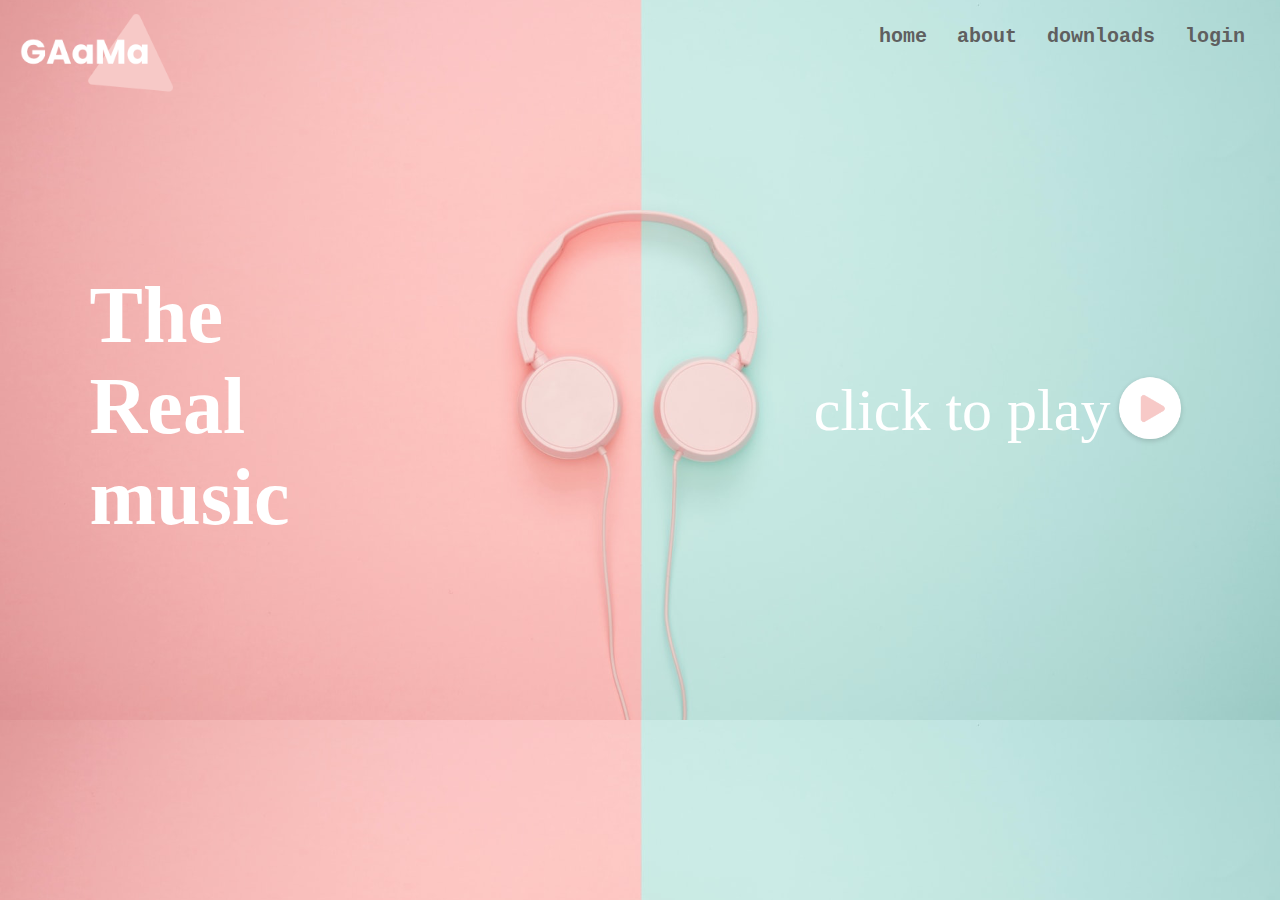
<file: websites3/index.html>
<!DOCTYPE html>
<html lang="en">
<head>
    <meta charset="UTF-8">
    <meta http-equiv="X-UA-Compatible" content="IE=edge">
    <meta name="viewport" content="width=device-width, initial-scale=1.0">
    <title>music website</title>
    <link rel="stylesheet" href="style.css">
</head>
<body>
     <div class="navbar">
        <div class="logo">
            <img src="images/logo.png" >  
        </div>
        <div class="nav">
            <ul>
                <li><a href="">home </a> </li>
                <li><a href="">about </a> </li>
                <li><a href="">downloads</a> </li>
                <li><a href="">login </a> </li>
             </ul>
        </div>       
     </div>  
     <div class="content">
         <div class="left-col">
           <div>
               The <br> Real <br> music
           </div>     
         </div>
         <div class="right-col">
               <p> click to play </p>
               
               <img src="images/play.png" alt="" id="icon">
         </div>
     </div>   
     <audio src="" id="song">
          <source src="sample3.mp3" type="mp3" >
     </audio> 



     <!-- sdript -->
<script>
    var mysong =document.getElementById("song");
    var icon =document.getElementById("icon");
    
      icon.onclick= function(){
           mysong.play();
           icon.
      }
</script>
    </body>
</html>
</file>
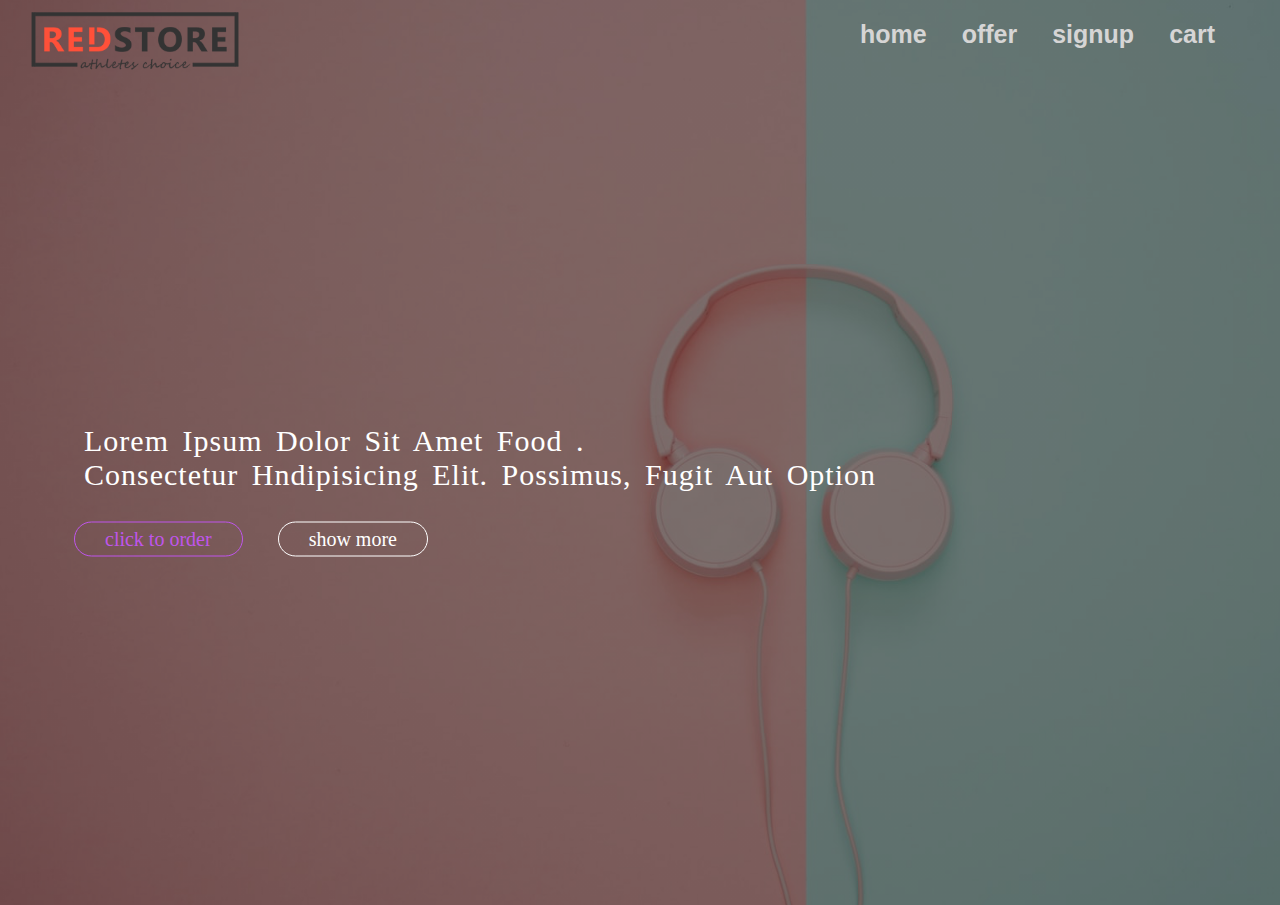
<file: websites4/index.html>
<!DOCTYPE html>
<html lang="en">
  <head>
    <meta charset="UTF-8" />
    <meta http-equiv="X-UA-Compatible" content="IE=edge" />
    <meta name="viewport" content="width=device-width, initial-scale=1.0" />
    <title>Thapa-foods</title>
    <link rel="stylesheet" href="index.css" />
  </head>
  <body>
    <header>
      <div class="navbar">
        <div class="logo">
          <img src="logo.png" alt="" />
        </div>
        <nav>
          <ul id="menuitems">
            <li><a href="http://">home</a></li>
            <li><a href="http://">offer</a></li>
            <li><a href="http://">signup</a></li>
            <li><a href="http://">cart</a></li>
          </ul>
          <img
            src="menu.png"
            onclick="menutoggle()"
            class="cart menu right"
            width="30px"
            height="30px"
          />
        </nav>
      </div>
    </header>
    <div class="container">
      <h1>
        Lorem ipsum dolor sit amet <span>Food </span> . <br />
        consectetur hndipisicing elit. Possimus, fugit aut option
      </h1>
      <a href="" class="btn btn-full">click to order</a>

      <a href="" class="btn btn-half">show more</a>
    </div>

    <script>
            menuitems.style.maxHeight="0px";
       function menutoggle(){
        if(menuitems.style.maxHeight=="0px"){
          menuitems.style.maxHeight="250px";
          alert("hgccfg")
        }
        else{
          menuitems.style.maxHeight="0px";
          alert("hhh")
        }
       }
    </script>
  </body>
</html>
</file>
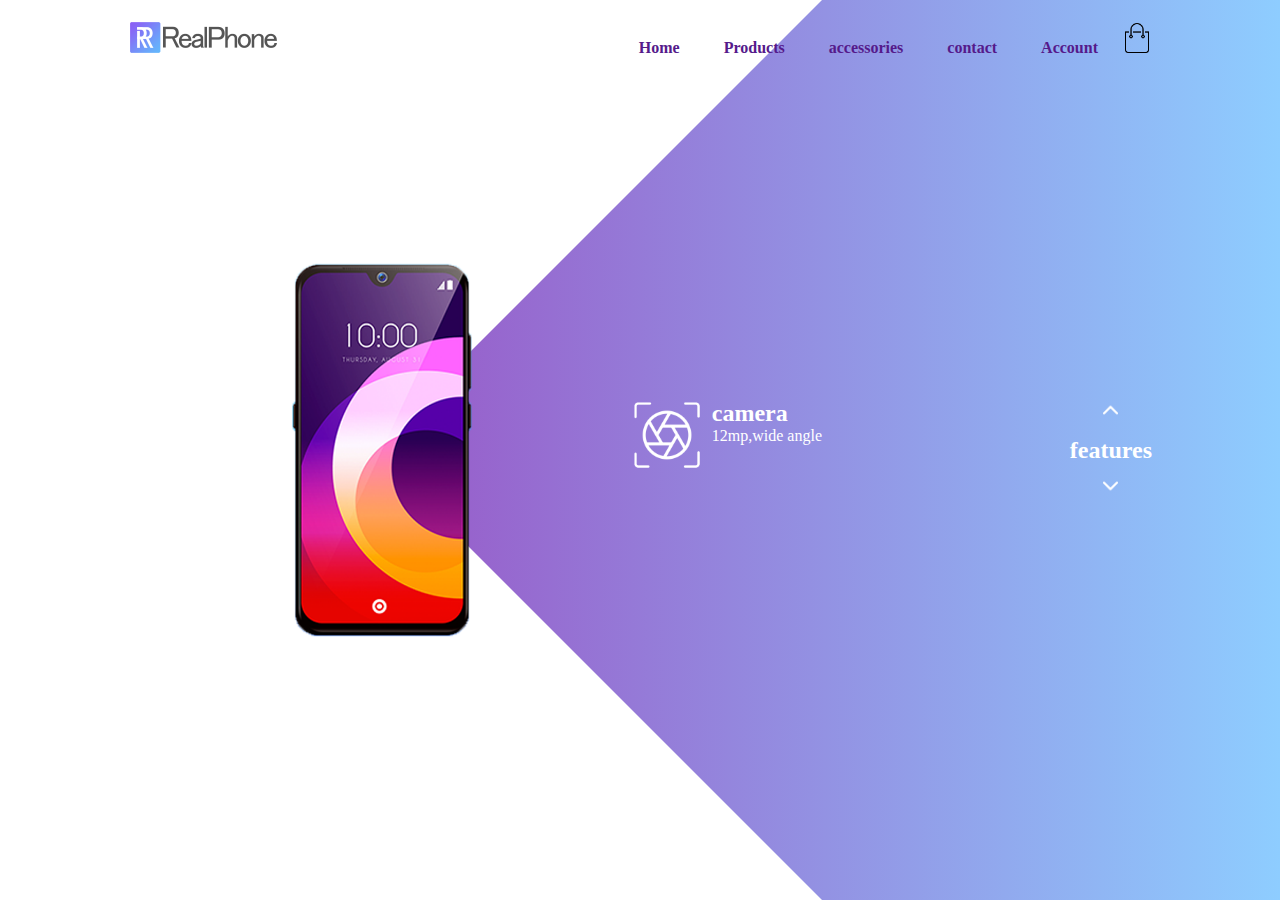
<file: websites5/index.html>
<!DOCTYPE html>
<html lang="en">
  <head>
    <meta charset="UTF-8" />
    <meta http-equiv="X-UA-Compatible" content="IE=edge" />
    <meta name="viewport" content="width=device-width, initial-scale=1.0" />
    <title>Document</title>
    <link rel="stylesheet" href="index.css" />
  </head>
  <body>
    <div class="main">
      <nav>
        <div class="logo">
          <img src="images/logo.png" alt="none" />
        </div>
        <div class="nav-links">
          <ul id="menuitems">
            <li><a href=""> Home</a></li>
            <li><a href=""> Products</a></li>
            <li><a href=""> accessories</a></li>
            <li><a href=""> contact</a></li>
            <li><a href=""> Account</a></li>

            <img src="images/cart.png" alt="" width="20%" />
          </ul>
        </div>
      </nav>
      <div class="info">
          <div class="overlay"></div>
        <img src="images/mobile.png" alt="" class="mobile" />
        <div id="circle">
          <div class="features one">
            <img src="images/camera.png" alt="" />
            <div>
              <h2>camera</h2>
              <p>12mp,wide angle</p>
            </div>
          </div>
          <div class="features two">
            <img src="images/processor.png" alt="" />
            <div>
              <h2>processor</h2>
              <p>720 snapdragon</p>
            </div>
          </div>
          <div class="features three">
            <img src="images/display.png" alt="" />
            <div>
              <h2>display</h2>
              <p>amoled 16</p>
            </div>
          </div>
          <div class="features four">
            <img src="images/battery.png" alt="" />
            <div>
              <h2>battery</h2>
              <p>5000mah</p>
            </div>
          </div>
        </div>
      </div>
      <div class="controls">
        <img src="images/arrow.png" alt="" id="upbtn" />
        <h2>features</h2>
        <img src="images/arrow.png" alt="" id="downbtn" />
      </div>
    </div>

    <script>
      var circle = document.getElementById("circle");
    
      var rotatevalue = circle.style.transform;
      var rotatesum;
      upbtn.onclick = function() 
      {
        rotatesum = rotatevalue + "rotate(-90deg)";
        // console.log("hgjjfg")
        circle.style.transform=rotatesum;
        rotatevalue=rotatesum;
      }
      downbtn.onclick = function() 
      {
        rotatesum = rotatevalue + "rotate(90deg)";
        // console.log("hgjjfg")
        circle.style.transform=rotatesum;
        rotatevalue=rotatesum;
      }
    </script>
  </body>
</html>
</file>
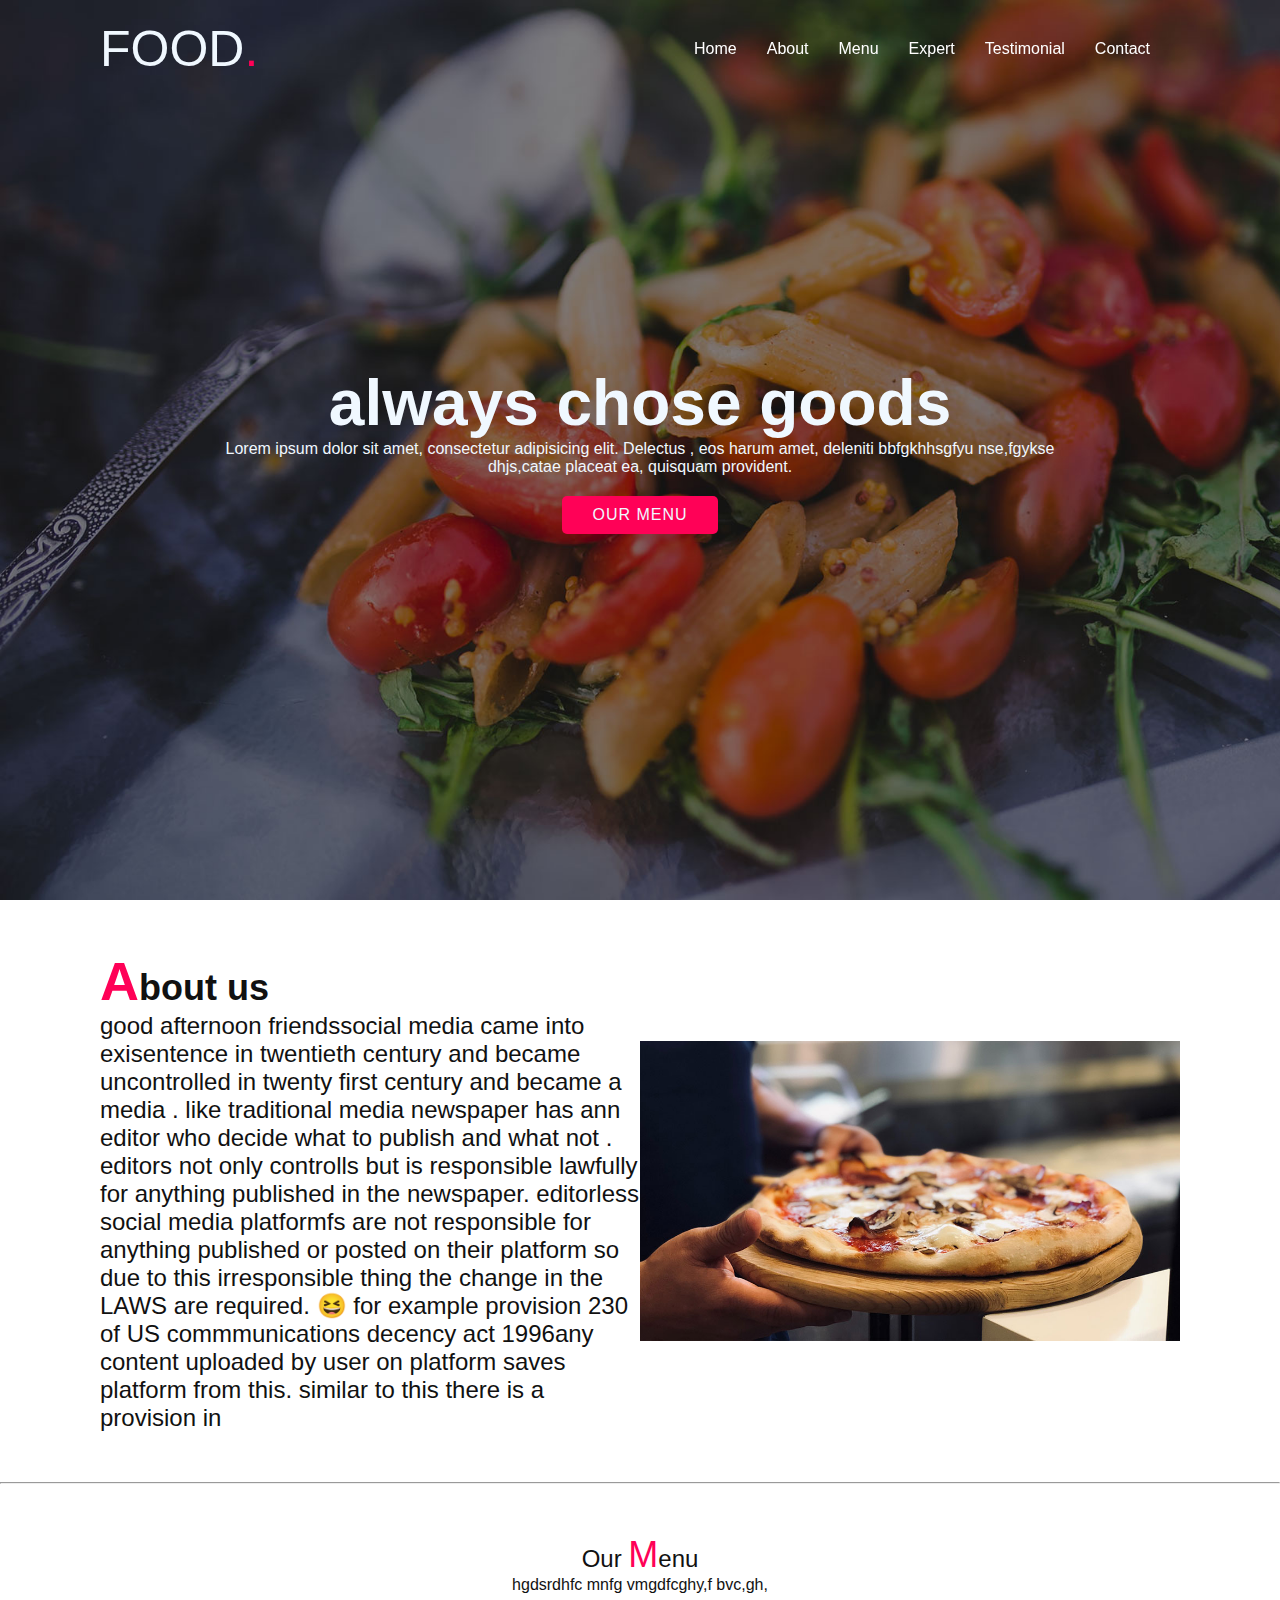
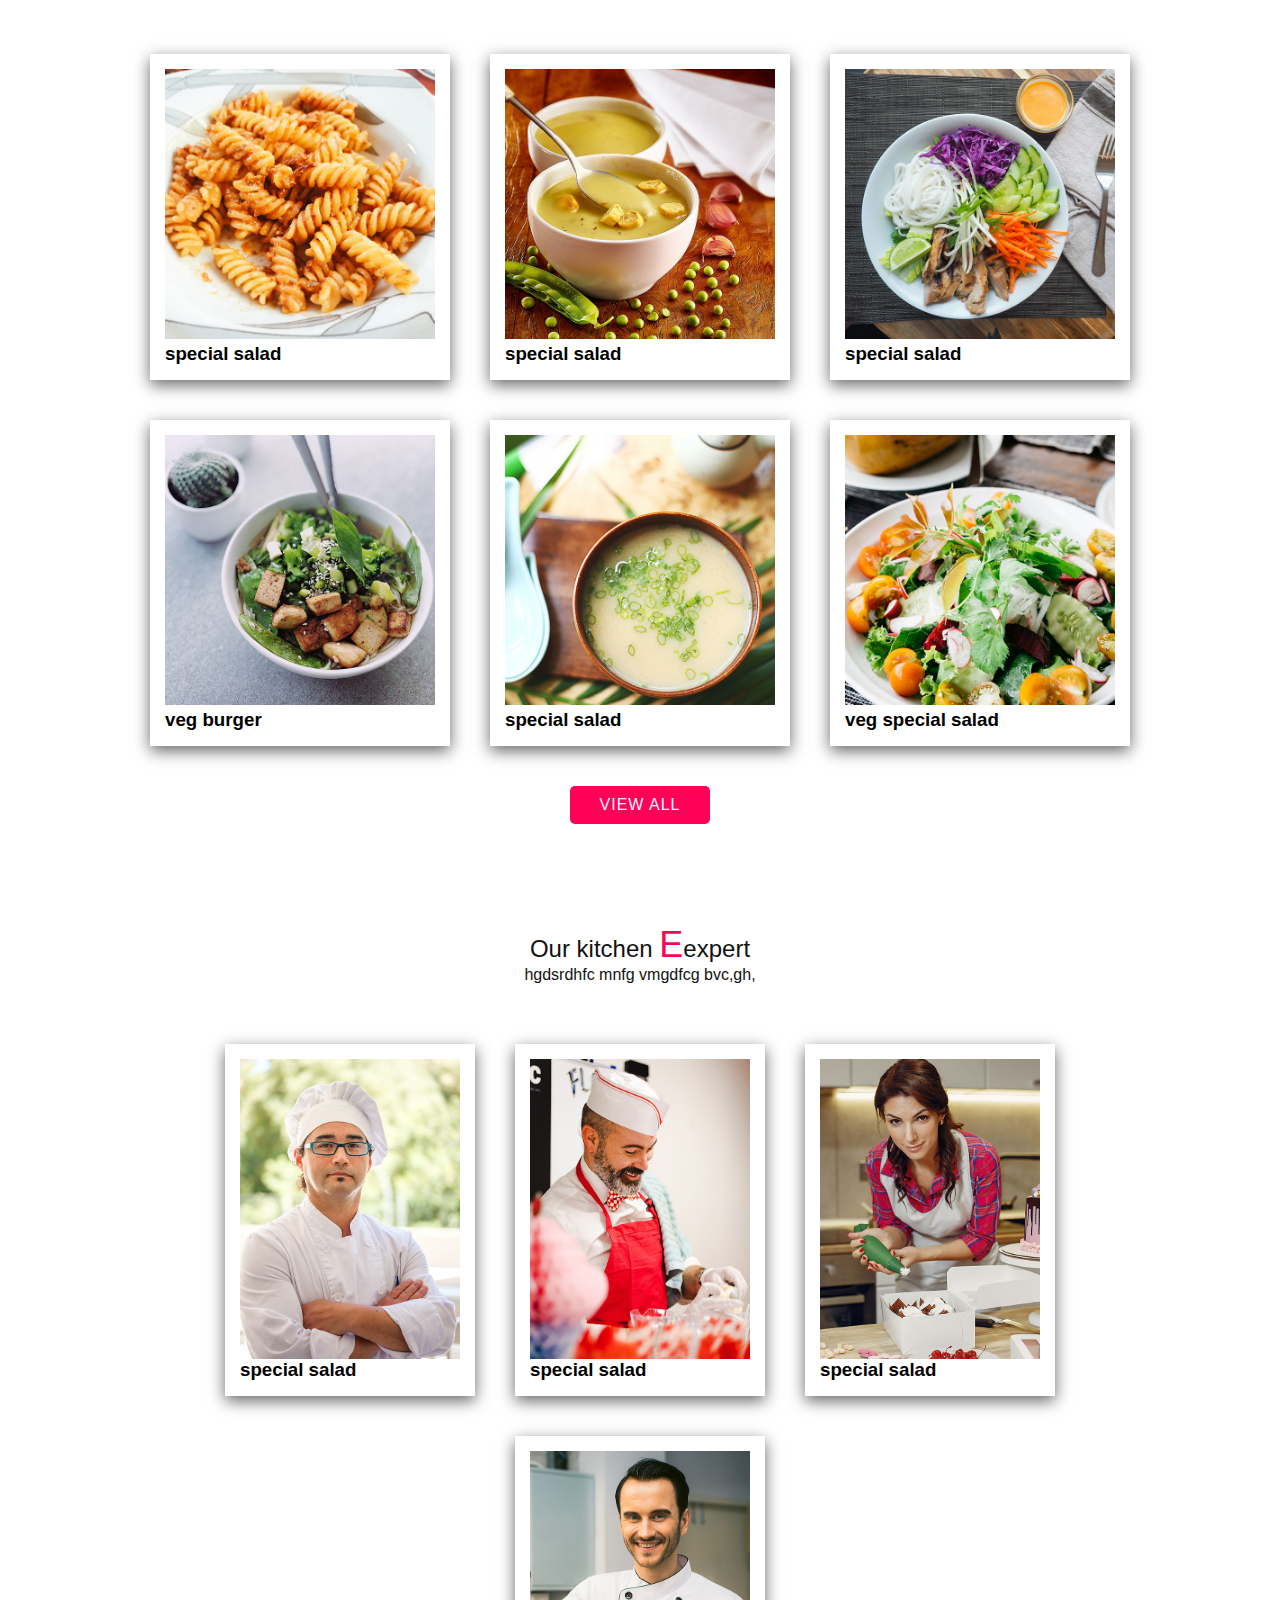
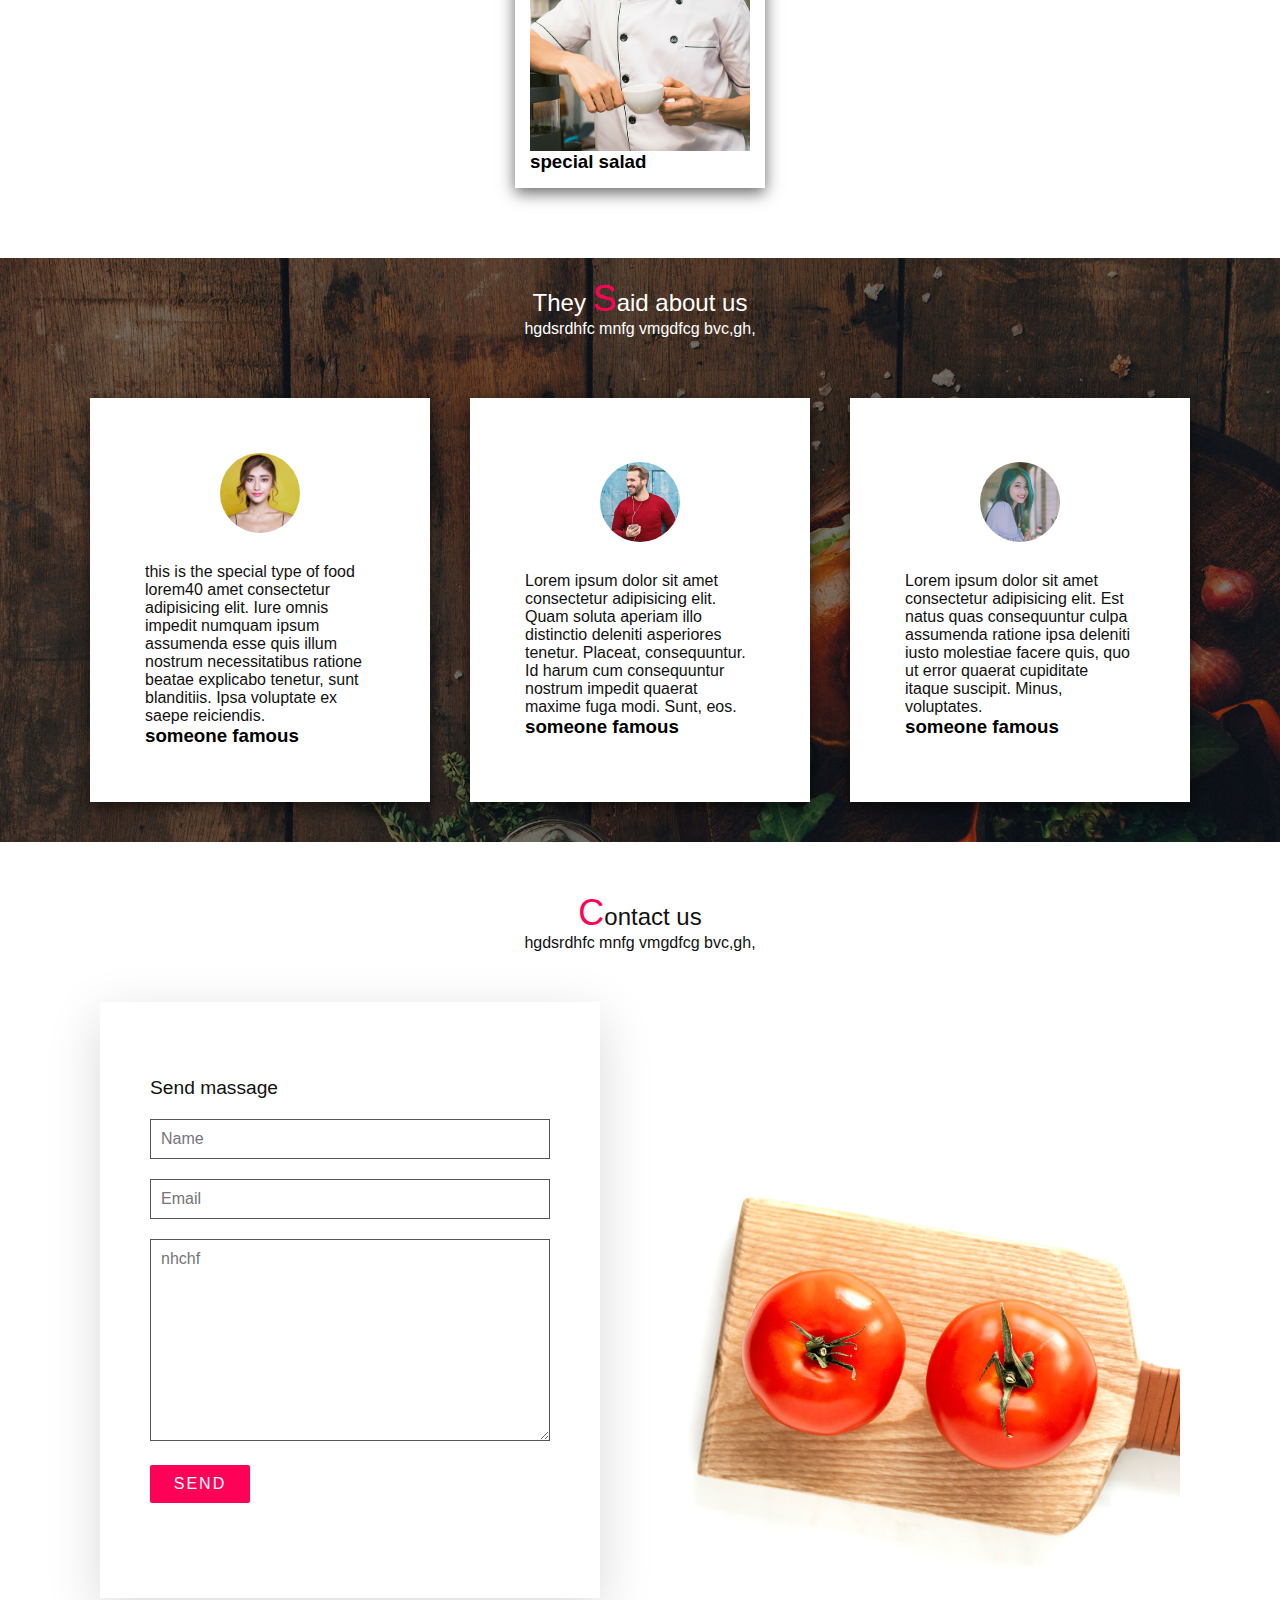
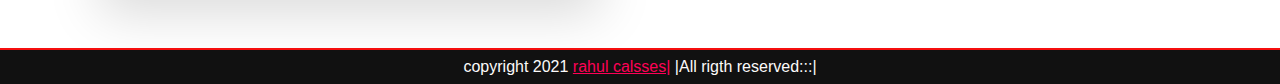
<file: websites6/index.html>
<!DOCTYPE html>
<html lang="en">
  <head>
    <meta charset="UTF-8" />
    <meta http-equiv="X-UA-Compatible" content="IE=edge" />
    <meta name="viewport" content="width=device-width, initial-scale=1.0" />
    <title>complete resposive website</title>
    <link rel="stylesheet" href="index.css" />
  </head>
  <body>
    <header>
      <!-- <ul></ul> -->
      <a href="" class="logo">food<span>.</span></a>
      <div id="menutoggle" onclick=" mtoggle()">

      </div>
      <ul class="nevigation" id="nevigation">
        <li><a href="#banner">home</a></li>
        <li><a href="#about">about</a></li>
        <li><a href="#menu">menu</a></li>
        <li><a href="#expert">expert</a></li>
        <li><a href="#testimonial">testimonial</a></li>
        <li><a href="#contact">contact</a></li>
      </ul>
    </header>
    <section class="banner" id="banner">
      <div class="content">
        <h1>always chose goods</h1>
        <p>
          Lorem ipsum dolor sit amet, consectetur adipisicing elit. Delectus ,
          eos harum amet, deleniti bbfgkhhsgfyu nse,fgykse dhjs,catae placeat
          ea, quisquam provident.
        </p>
        <a href="" class="btn">our menu</a>
      </div>
    </section>

    <section class="about" id="about">
      <div class="row">
        <div class="titletext col2">
          <h2><span>A</span>bout us</h2>
          <p>
            good afternoon  friendssocial media came into exisentence in twentieth century and became uncontrolled in twenty first century 
          and became a media . like traditional media newspaper has ann editor who decide what to publish and what  not . editors not only controlls 
          but is responsible lawfully  for anything published in the newspaper.
          editorless social media platformfs are not responsible for anything published or posted on their platform  so due to this irresponsible 
          thing the change in the LAWS are required. 😆 for example provision 230 of US commmunications decency act 1996any content uploaded by
          user on platform saves platform from this.
          similar to this there is a provision in 
           <div class=""></div>
          </p>
        </div>
        <div class="col2">
          <div class="imgbox">
            <img src="images/img1.jpg" alt="" />
          </div>
        </div>
      </div>
    </section>
    <hr />
    <section class="menu" id="menu">
      <div class="title">
        <h2 class="titletext">Our <span>M</span>enu</h2>
        <p>hgdsrdhfc mnfg vmgdfcghy,f bvc,gh,</p>
      </div>
      <div class="content">
        <div class="box">
          <div class="imgbx">
            <img src="images/menu1.jpg" alt="" />
          </div>
          <div class="text">
            <h3>special salad</h3>
          </div>
        </div>
        <div class="box">
          <div class="imgbx">
            <img src="images/menu2.jpg" alt="" />
          </div>
          <div class="text">
            <h3>special salad</h3>
          </div>
        </div>
        <div class="box">
          <div class="imgbx">
            <img src="images/menu3.jpg" alt="" />
          </div>
          <div class="text">
            <h3>special salad</h3>
          </div>
        </div>
        <div class="box">
          <div class="imgbx">
            <img src="images/menu4.jpg" alt="" />
          </div>
          <div class="text">
            <h3>veg special salad</h3>
          </div>
        </div>
        <div class="box">
          <div class="imgbx">
            <img src="images/menu5.jpg" alt="" />
          </div>
          <div class="text">
            <h3>special salad</h3>
          </div>
        </div>
        <div class="box">
          <div class="imgbx">
            <img src="images/menu6.jpg" alt="" />
          </div>
          <div class="text">
            <h3>veg burger </h3>
          </div>
        </div>
        <div class="title">
          <a href="" class="btn">view all</a>
        </div>
      </div>
    </section>

    <!-- expert -->
    <section>
      <div class="expert" id="expert">
        <div class="title">
          <h2 class="titletext">Our kitchen <span>E</span>expert</h2>
          <p>hgdsrdhfc mnfg vmgdfcg bvc,gh,</p>
        </div>
        <div class="content">
          <div class="box">
            <div class="imgbx">
              <img src="images/expert1.jpg" alt="" />
            </div>
            <div class="text">
              <h3>special salad</h3>
            </div>
          </div>
          <div class="box">
            <div class="imgbx">
              <img src="images/expert2.jpg" alt="" />
            </div>
            <div class="text">
              <h3>special salad</h3>
            </div>
          </div>
          <div class="box">
            <div class="imgbx">
              <img src="images/expert3.jpg" alt="" />
            </div>
            <div class="text">
              <h3>special salad</h3>
            </div>
          </div>
          <div class="box">
            <div class="imgbx">
              <img src="images/expert4.jpg" alt="" />
            </div>
            <div class="text">
              <h3>special salad</h3>
            </div>
          </div>
        </div>
      </div>
    </section>

    <div class="textimonial" id="testimonial">
      <div class="title white">
        <h2 class="titletext">They <span>S</span>aid about us</h2>
        <p>hgdsrdhfc mnfg vmgdfcg bvc,gh,</p>
      </div>
      <div class="content">
        <div class="box">
          <div class="imgbx">
            <img src="images/testi1.jpg" alt="" />
          </div>
          <div class="text">
            <p>
              this is the special type of food lorem40 amet consectetur adipisicing elit. Iure
              omnis impedit numquam ipsum assumenda esse quis illum nostrum
              necessitatibus ratione beatae explicabo tenetur, sunt blanditiis.
              Ipsa voluptate ex saepe reiciendis.
            </p>
            <h3>someone famous</h3>
          </div>
        </div>
        <div class="box">
          <div class="imgbx">
            <img src="images/testi2.jpg" alt="" />
          </div>
          <div class="text">
            <p>
              Lorem ipsum dolor sit amet consectetur adipisicing elit. Quam
              soluta aperiam illo distinctio deleniti asperiores tenetur.
              Placeat, consequuntur. Id harum cum consequuntur nostrum impedit
              quaerat maxime fuga modi. Sunt, eos.
            </p>
            <h3>someone famous</h3>
          </div>
        </div>
        <div class="box">
          <div class="imgbx">
            <img src="images/testi3.jpg" alt="" />
          </div>
          <div class="text">
            <p>
              Lorem ipsum dolor sit amet consectetur adipisicing elit. Est natus
              quas consequuntur culpa assumenda ratione ipsa deleniti iusto
              molestiae facere quis, quo ut error quaerat cupiditate itaque
              suscipit. Minus, voluptates.
            </p>
            <h3>someone famous</h3>
          </div>
        </div>
      </div>
    </div>

    <section>
      <div class="contact" id="contact">
        <div class="title">
          <h2 class="titletext"> <span>C</span>ontact us</h2>
          <p>hgdsrdhfc mnfg vmgdfcg bvc,gh,</p>
        </div>
        <div class="contact-form">
          <h3>
            Send massage
          </h3>
          <div class="inputbox">
            <input type="text" placeholder="Name" value="">
          </div>
          <div class="inputbox">
            <input type="email" placeholder="Email">
          </div>
          <div class="inputbox">
              <textarea name="" id="" cols="30" rows="10" placeholder="nhchf"></textarea>
          </div>
          <div class="inputbox">
            <input type="sumbit" value="send">
          </div>
        </div>
      </div>
    </section>

    <div class="copyright-text">
      <p>
          copyright 2021 <a href="rahul calsses| "> rahul calsses|</a> |All rigth reserved:::|
      </p>
    </div>
    <script type="text/javascript">
      window.addEventListener("scroll", function () {
        const header = document.querySelector("header");
        header.classList.toggle("sticky", window.scrollY > 0);
      });

      function mtoggle(){
        // const nevigation =document.getElementsByClassName("nevigation");
        // let menutoogle =document.getElementsByClassName('menutoggle');
        menutoggle.classList.toggle('active');
        nevigation.classList.toggle('active')

      }
    </script>
  </body>
</html>
</file>
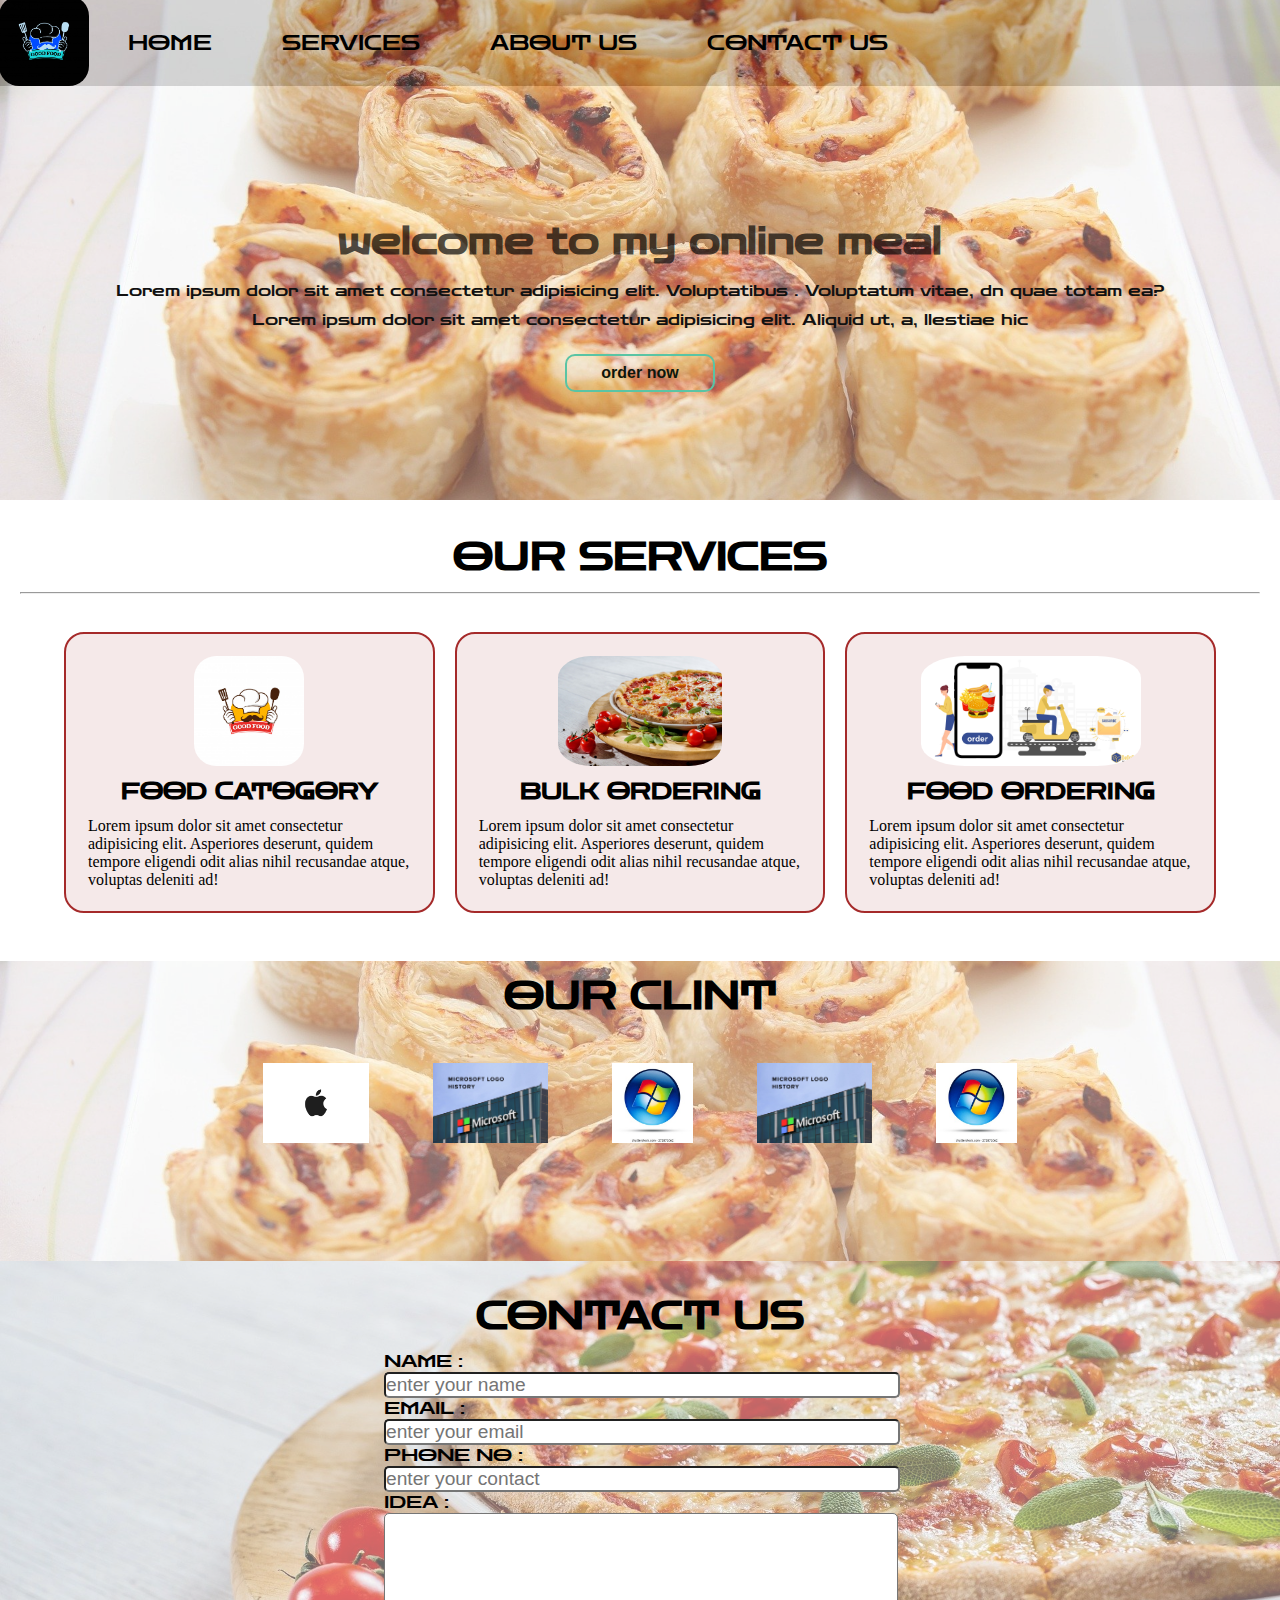
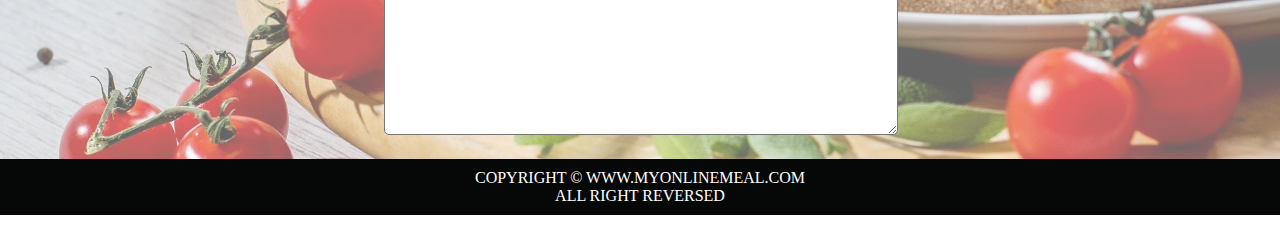
<file: websites1/food.html>
<!DOCTYPE html>
<html lang="en">
  <head>
    <meta charset="UTF-8" />
    <meta http-equiv="X-UA-Compatible" content="IE=edge" />
    <meta name="viewport" content="width=device-width, initial-scale=1.0" />
    <title>food websites</title>
    <link rel="stylesheet" href="css/food.css" />
    <link rel="stylesheet" media="screen and (max-width:1200px" href="css/response.css" />
    <link rel="preconnect" href="https://fonts.gstatic.com" />
    <link
      href="https://fonts.googleapis.com/css2?family=Zen+Dots&display=swap"
      rel="stylesheet"
    />
  </head>
  <body>
    <nav class="navbar">
      <div id="logo">
        <img src="img/good-food-logo-template_79169-17.jpeg" alt="Food.com" />
      </div>
      <ul>
        <li class="item"> <span></span><a href="# ">Home</a></li>
        <li class="item"> <span></span><a href="#">services</a></li>
        <li class="item"> <span></span><a href="#">About us</a></li>
        <li class="item"> <span></span><a href="#">contact us</a></li>
      </ul>
    </nav>
    <section id="home">
      <h1 class="h-primary">welcome to my online meal</h1>
      <p>
        Lorem ipsum dolor sit amet consectetur adipisicing elit. Voluptatibus .
        Voluptatum vitae, dn quae totam ea?
      </p>
      <p>
        Lorem ipsum dolor sit amet consectetur adipisicing elit. Aliquid ut, a,
        llestiae hic
      </p>
      <div>
        <button class="btn">
          <span></span> <a href="https://www.zomato.com">order now</a>
        </button>
      </div>
    </section>
    <section id="services-container">
      <h1 class="h-primary center">our services</h1>
      <hr class="bold">
      <div id="services">
        <div class="box">
          <img src="img/good-food-logo-template_79169-17.jpeg" alt="" />
          <h2 class="h-secondary center">Food catogory</h2>
          <p>
            Lorem ipsum dolor sit amet consectetur adipisicing elit. Asperiores
            deserunt, quidem tempore eligendi odit alias nihil recusandae atque,
            voluptas deleniti ad!
          </p>
        </div>
        <div class="box">
          <img src="img/pizza-3010062_1920.jpg" alt="" />
          <h2 class="h-secondary center">bulk ordering</h2>
          <p>
            Lorem ipsum dolor sit amet consectetur adipisicing elit. Asperiores
            deserunt, quidem tempore eligendi odit alias nihil recusandae atque,
            voluptas deleniti ad!
          </p>
        </div>
        <div class="box">
          <img src="img/Monthly-sub-food-ordering-Blog-Post.jpeg" alt="" />
          <h2 class="h-secondary center">Food ordering</h2>
          <p>
            Lorem ipsum dolor sit amet consectetur adipisicing elit. Asperiores
            deserunt, quidem tempore eligendi odit alias nihil recusandae atque,
            voluptas deleniti ad!
          </p>
        </div>
      </div>
    </section>
    <section id="client-section">
      <h1 class="h-primary center">our clint</h1>
      <div id="clients">
        <div class="client-items">
          <img src="img/apple-logo-animation.gif" alt="our clint" />
        </div>
        <div class="client-items">
          <img src="img/microsoft-logo-illustration.jpeg" alt="our clint" />
        </div>
        <div class="client-items">
          <img
            src="img/kiev-ukraine-march-8-2015-260nw-272871062.jpeg"
            alt="our clint"/>
        </div>
        <div class="client-items">
          <img src="img/microsoft-logo-illustration.jpeg" alt="our clint" />
        </div>
        <div class="client-items">
          <img
            src="img/kiev-ukraine-march-8-2015-260nw-272871062.jpeg"
            alt="our clint"/>
        </div>
      </div>
    </section>
    <section id="contact">
        <h1 class="h-primary center">contact us</h1>
        <div id="contact-box">
            <form action="">
                <div class="form-group">
                    <label for="name">NAME :</label>
                    <input type="text" name="name" id="name" placeholder="enter your name">
                </div>
                <div class="form-group">
                    <label for="email">EMAIL :</label>
                    <input type="email" name="name" id="email" placeholder="enter your email">
                </div>
                <div class="form-group">
                    <label for="phone"> PHONE NO :</label>
                    <input type="number" name="name" id="phone" placeholder="enter your contact">
                </div>
                <div class="form-group">
                    <label for="text"> IDEA :</label>
                    <textarea name="text" id="text" cols="30" rows="10"></textarea>
                </div>
            </form>
        </div>
    </section>
    <footer>
         <div class="center">
             copyright &copy; www.myonlinemeal.com
         </div>
         <div class="center
         ">all right reversed</div>
    </footer>
  </body>
</html>
</file>
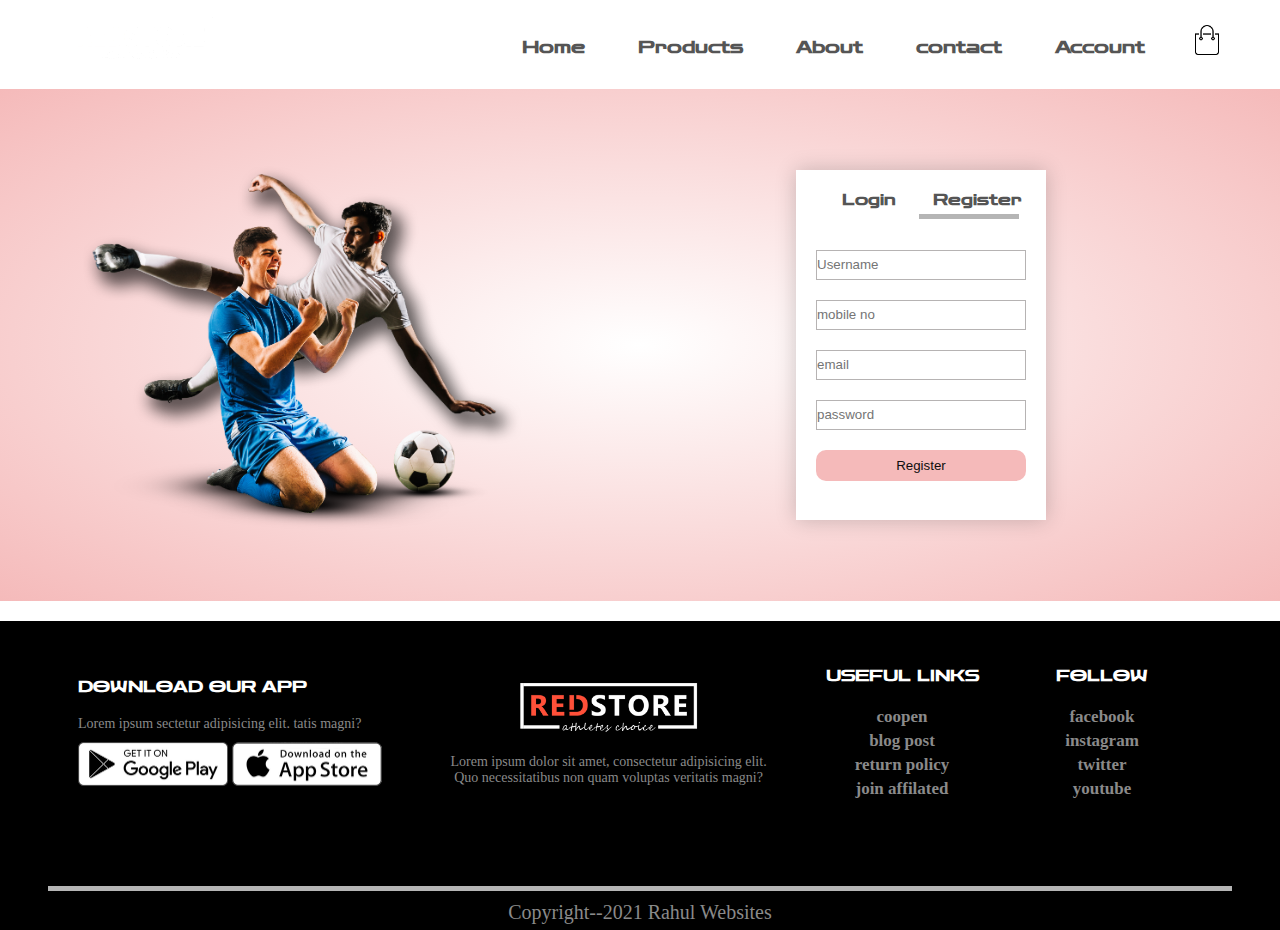
<file: websites2/account.html>
<!DOCTYPE html>
<html lang="en">

<head>
    <meta charset="UTF-8" />
    <meta http-equiv="X-UA-Compatible" content="IE=edge" />
    <meta name="viewport" content="width=device-width, initial-scale=1.0" />
    <title>Red-Store/products</title>
    <link rel="stylesheet" href="store.css" />
    <link href="https://fonts.googleapis.com/css2?family=Zen+Dots&display=swap" rel="stylesheet" />
    <!-- CSS only -->
    <!-- <link rel="stylesheet" href="path/to/font-awesome/css/font-awesome.min.css" /> -->
</head>

<body>
    
        <div class="container">
            <nav class="navbar">
                <div class="logo">
                  <a href="index.html"><img src="images/logo.png" width="145px" /></a>
                </div>
                <ul id="menuitems">
                  <li><a href="index.html"> Home</a></li>
                  <li><a href="index2.html"> Products</a></li>
                  <li><a href=""> About</a></li>
                  <li><a href=""> contact</a></li>
                  <li><a href="account.html"> Account</a></li>
                </ul>
                <div class="cart-menu">
                 <a href="cart.html"> <img src="images/cart.png" class="cart right" alt="no cart" width="30px" style="margin-top: 25px" /></a>
                  <img src="images/menu.png" onclick="menutoggle()" class="cart menu right"  width="30px"  />
                </div>
              </nav>
            <!-- <hr class="nav-hr" /> -->
        </div>
     

    <div class="account-page">
        <div class="container">
             <div class="row">
                 <div class="col2">
                     <img src="images/image1.png" alt="" width="100%">
                 </div>
                 <div class="col2">
                      <div class="form-container">
                           <div class="form-btn">
                               <span onclick="login()">Login</span>
                               <span onclick="reg()">Register</span>
                               <hr id="indicator">

                           </div>
                           <form id="loginform" action="">
                               <input type="text" placeholder="Username">
                               <input type="password" placeholder="password">
                               <button type="submit" class="btn"> Login</button>
                               <a href="" class="small-text" style="font-size: xx-small;"> forget password</a>
                           </form>
                           <form  id="regform" action="">
                               <input type="text" placeholder="Username">
                               <input type="number" placeholder="mobile no">
                               <input type="email" placeholder="email" >
                               <input type="password" placeholder="password">
                               <button type="submit" class="btn"> Register</button>
                               <!-- <a href="" class="small-text" style="font-size: xx-small;"> forget password</a> -->
                           </form>
                      </div>
                 </div>
             </div>
        </div>
    </div>
    
    <footer>
        <div class="container">
            <div class="row">
                <div class="footer-col-1">
                    <h3>download our app</h3>
                    <p>Lorem ipsum sectetur adipisicing elit.
                        tatis magni?</p>
                    <img src="images/play-store.png" alt="">
                    <img src="images/app-store.png" alt="">
                </div>
                <div class="footer-col-2">
                    <img src="images/logo-white.png" alt="">
                    <p>Lorem ipsum dolor sit amet, consectetur adipisicing elit.
                        Quo necessitatibus non quam voluptas veritatis magni?</p>
                </div>
                <div class="footer-col-3">
                    <h3>useful links</h3>
                    <ul>
                        <li>coopen</li>
                        <li>blog post</li>
                        <li>return policy</li>
                        <li>join affilated</li>
                    </ul>
                </div>
                <div class="footer-col-4">
                    <h3>follow</h3>
                    <ul>
                        <li>facebook</li>
                        <li>instagram</li>
                        <li>twitter</li>
                        <li>youtube</li>
                    </ul>
                </div>

            </div>
            <hr>
            <p class="copyright"> Copyright--2021 Rahul Websites</p>
        </div>

    </footer>
    <!-- js for toggle -->

     <script>
        let menuitemsj=document.getElementById("#menuitems");
        menuitems.style.maxHeight = "0px";
        function menutoggle() {
            if (menuitems.style.maxHeight == "0px") {
                menuitems.style.maxHeight = "250px";
            }
            else {
                menuitems.style.maxHeight = "0px";
            }
        }
       </script>
   <!-- ----js for toggle form-----{ -->
    
   
    <script>
    //    var loginform=document.getElementsById("loginform");
    //    var regform=document.getElementsById("regform");
    //    var indicator=document.getElementsById("indicator");
          
        function reg(){
            regform.style.transform ="translateX(0px)";
            loginform.style.transform ="translateX(0px)";
          
            indicator.style.transform="translateX(100px)";
        

        }
        function login(){
            indicator.style.transform="translateX(00px)";
            regform.style.transform ="translateX(250px)";
            loginform.style.transform ="translateX(250px)";
           
          
        }

    </script>
    
</body>

</html>
</file>
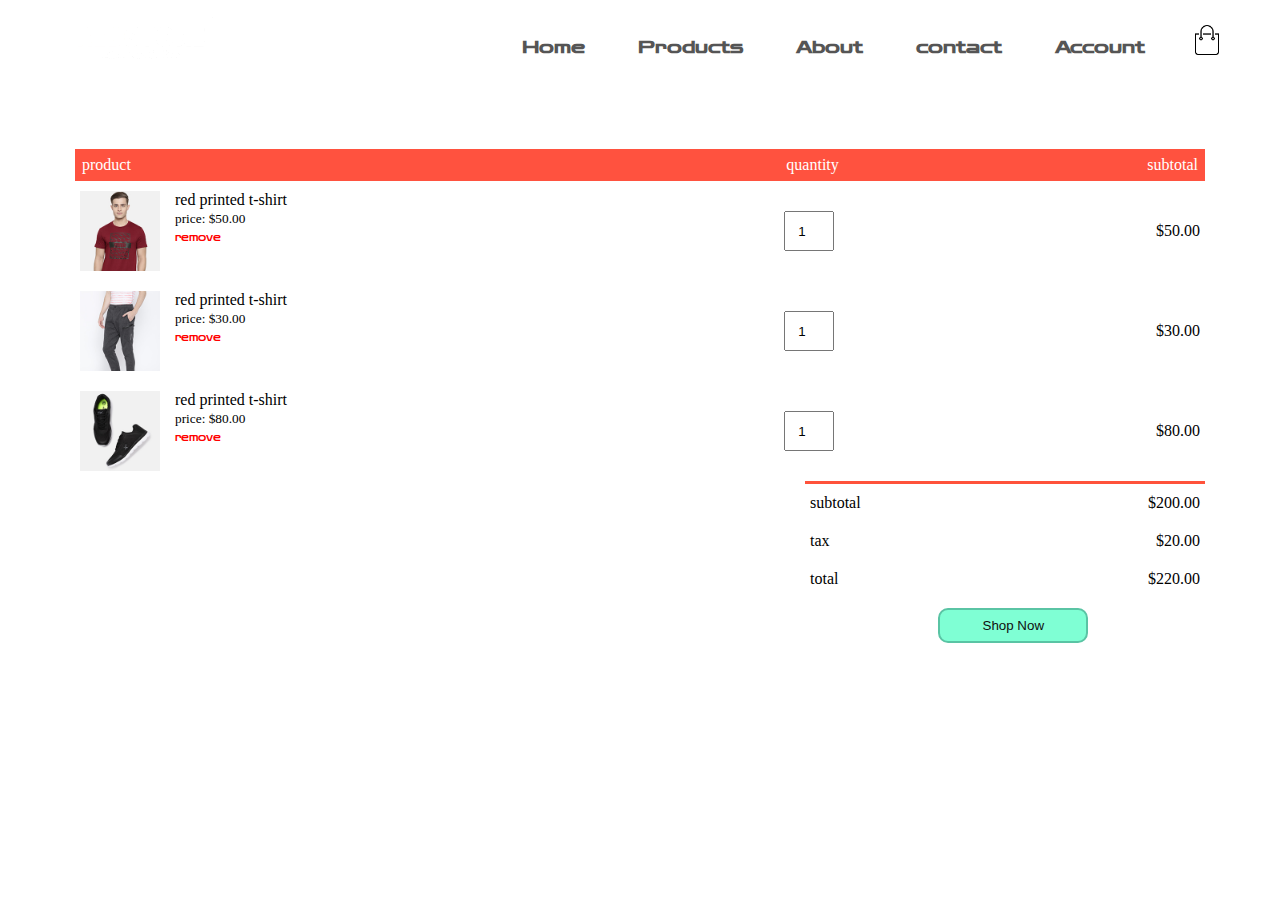
<file: websites2/cart.html>
<!DOCTYPE html>
<html lang="en">

<head>
    <meta charset="UTF-8" />
    <meta http-equiv="X-UA-Compatible" content="IE=edge" />
    <meta name="viewport" content="width=device-width, initial-scale=1.0" />
    <title>Red-Store/products</title>
    <link rel="stylesheet" href="store.css" />
    <link href="https://fonts.googleapis.com/css2?family=Zen+Dots&display=swap" rel="stylesheet" />
    <!-- CSS only -->
    <script src="https://ajax.googleapis.com/ajax/libs/jquery/3.5.1/jquery.min.js"></script>
    <!-- <link rel="stylesheet" href="path/to/font-awesome/css/font-awesome.min.css" /> -->
</head>

<body>
   
        <div class="container">
            <nav class="navbar">
                <div class="logo">
                  <a href="index.html"><img src="images/logo.png" width="145px" /></a>
                </div>
                <ul id="menuitems">
                  <li><a href="index.html"> Home</a></li>
                  <li><a href="index2.html"> Products</a></li>
                  <li><a href=""> About</a></li>
                  <li><a href=""> contact</a></li>
                  <li><a href="account.html"> Account</a></li>
                </ul>
                <div class="cart-menu">
                 <a href="cart.html"> <img src="images/cart.png" class="cart right" alt="no cart" width="30px" style="margin-top: 25px" /></a>
                  <img src="images/menu.png" onclick="menutoggle()" class="cart menu right"  width="30px"  />
                </div>
              </nav>
            <!-- <hr class="nav-hr" /> -->
        </div>
  

     <div class="small-container cart-page">
         <table>
             <tr>
                 <th>product</th>
                 <th>quantity</th>
                 <th>subtotal</th>
             </tr>
             <tr>
                 <td>
                     <div class="cart-info">
                          <img src="images/buy-1.jpg" alt="">
                         <div>
                             <p>red printed t-shirt</p>
                             <small>price: $50.00</small>
                             <br>
                             <a href="">remove</a>
                            </div>
                        </div>

                 </td>
                 <td><input type="number" value="1"></td>
                 <td>$50.00</td>
             </tr>
             <tr>
                 <td>
                     <div class="cart-info">
                          <img src="images/buy-3.jpg" alt="">
                         <div>
                             <p>red printed t-shirt</p>
                             <small>price: $30.00</small>
                             <br>
                             <a href="">remove</a>
                            </div>
                        </div>

                 </td>
                 <td><input type="number" value="1"></td>
                 <td>$30.00</td>
             </tr>
             <tr>
                 <td>
                     <div class="cart-info">
                          <img src="images/buy-2.jpg" alt="">
                         <div>
                             <p>red printed t-shirt</p>
                             <small>price: $80.00</small>
                             <br>
                             <a href="">remove</a>
                            </div>
                        </div>

                 </td>
                 <td><input type="number" value="1"></td>
                 <td>$80.00</td>
             </tr>
         </table>
         
         <div class="total-price">
             <table>
                 <tr>
                     <td>subtotal</td>
                     <td>$200.00</td>
                    </tr>
                    <tr>
                        <td>tax</td>
                        <td>$20.00</td>
                    </tr>
                    <tr>
                        <td>total</td>
                        <td>$220.00</td>
                    </tr>
                    <tr>
                        <td>

                            <button class="btn" style="background-color: aquamarine;" > Shop Now</button> 
                        </td>
                    </tr>
                </table>
            </div>
        </div>
            
    
    <footer>
        <div class="container">
            <div class="row">
                <div class="footer-col-1">
                    <h3>download our app</h3>
                    <p>Lorem ipsum sectetur adipisicing elit.
                        tatis magni?</p>
                    <img src="images/play-store.png" alt="">
                    <img src="images/app-store.png" alt="">
                </div>
                <div class="footer-col-2">
                    <img src="images/logo-white.png" alt="">
                    <p>Lorem ipsum dolor sit amet, consectetur adipisicing elit.
                        Quo necessitatibus non quam voluptas veritatis magni?</p>
                </div>
                <div class="footer-col-3">
                    <h3>useful links</h3>
                    <ul>
                        <li>coopen</li>
                        <li>blog post</li>
                        <li>return policy</li>
                        <li>join affilated</li>
                    </ul>
                </div>
                <div class="footer-col-4">
                    <h3>follow</h3>
                    <ul>
                        <li>facebook</li>
                        <li>instagram</li>
                        <li>twitter</li>
                        <li>youtube</li>
                    </ul>
                </div>

            </div>
            <hr>
            <p class="copyright"> Copyright--2021 Rahul Websites</p>
        </div>

    </footer>
    <!-- js for toggle -->

     <script>
     
        // let menuitemsj=document.getElementById("#menuitems")
        menuitems.style.maxHeight = "0px";
        function menutoggle() {
            if (menuitems.style.maxHeight == "0px") {
                menuitems.style.maxHeight = "250px";
            }
            else {
                menuitems.style.maxHeight = "0px";
            }
        }
       </script>
       <script>
               $("footer").hide();
       </script>

    
</body>

</html>
</file>
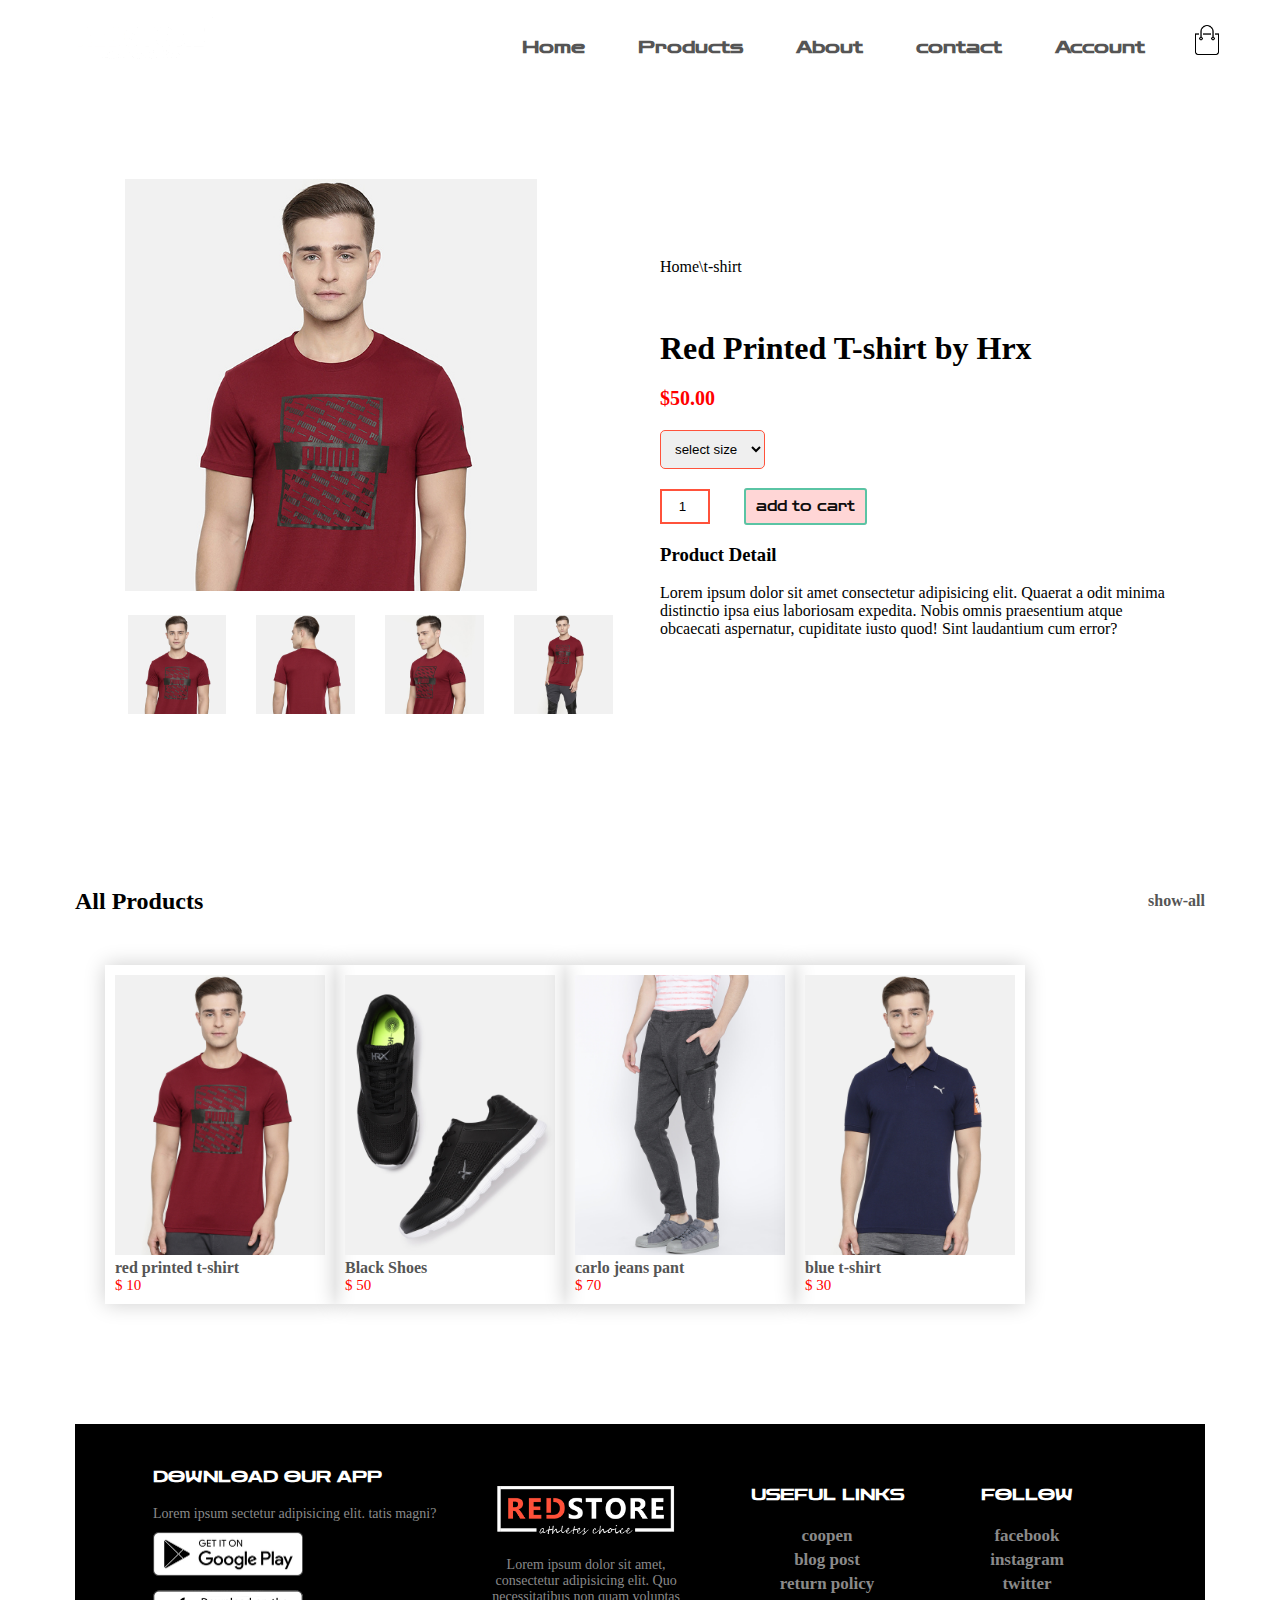
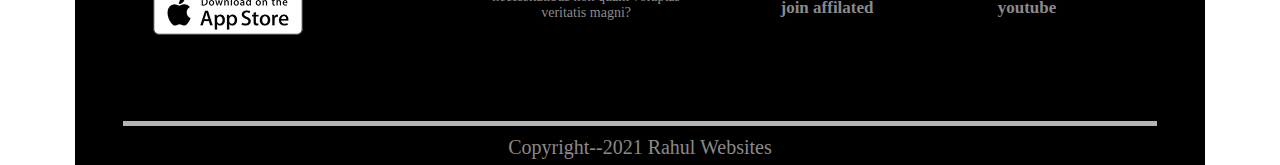
<file: websites2/product-detail.html>
<!DOCTYPE html>
<html lang="en">

<head>
    <meta charset="UTF-8" />
    <meta http-equiv="X-UA-Compatible" content="IE=edge" />
    <meta name="viewport" content="width=device-width, initial-scale=1.0" />
    <title>Red-Store/products</title>
    <link rel="stylesheet" href="store.css" />
    <link href="https://fonts.googleapis.com/css2?family=Zen+Dots&display=swap" rel="stylesheet" />
    <!-- CSS only -->
    <!-- <link rel="stylesheet" href="path/to/font-awesome/css/font-awesome.min.css" /> -->
</head>

<body>
  
        <div class="container">
            <nav class="navbar">
                <div class="logo">
                  <a href="index.html"><img src="images/logo.png" width="145px" /></a>
                </div>
                <ul id="menuitems">
                  <li><a href="index.html"> Home</a></li>
                  <li><a href="index2.html"> Products</a></li>
                  <li><a href=""> About</a></li>
                  <li><a href=""> contact</a></li>
                  <li><a href="account.html"> Account</a></li>
                </ul>
                <div class="cart-menu">
                 <a href="cart.html"> <img src="images/cart.png" class="cart right" alt="no cart" width="30px" style="margin-top: 25px" /></a>
                  <img src="images/menu.png" onclick="menutoggle()" class="cart menu right"  width="30px"  />
                </div>
              </nav>
            <!-- <hr class="nav-hr" /> -->
        </div>
  

    <div class="small-container single-products">
        <div class="row">
            <div class="col2">
                <img src="images/gallery-1.jpg" alt="" width="100%" id="product-img">
                <div class="small-image-row" >
                    <!-- <img src="images/gallery-1.jpg" alt="" width="100%"> -->
                    <div class="col2-small">
                        <img src="images/gallery-1.jpg" onclick="" alt="" width="100%" class="small-img">
                    </div>
                    <div class="col2-small">
                        <img src="images/gallery-3.jpg" onclick="" alt="" width="100%" class="small-img">
                    </div>
                    <div class="col2-small">
                        <img src="images/gallery-2.jpg" on alt="" width="100%" class="small-img">
                    </div>
                    <div class="col2-small">
                        <img src="images/gallery-4.jpg" alt="" width="100%" class="small-img">
                    </div>


                </div>
            </div>
            <div class="col2">
                <p>Home\t-shirt</p>
                <br>
                <br><br>
                <h1>Red Printed T-shirt by Hrx</h1>
                <h4>$50.00</h4>
                <select name="size" id="">
                    <option value="">select size</option>
                    <option value="">XXL</option>
                    <option value="">XL</option>
                    <option value="">SMALL</option>
                    <option value="">MEDIUM</option>
                </select>
                <input type="number" value="1">
                <a href="" class="btn">add to cart </a>

                <h3>Product Detail</h3>
                <br>
                <p>Lorem ipsum dolor sit amet consectetur adipisicing elit. Quaerat a odit minima distinctio ipsa eius
                    laboriosam expedita. Nobis omnis praesentium atque obcaecati aspernatur, cupiditate iusto quod! Sint
                    laudantium cum error?</p>

            </div>
        </div>
    </div>

    <div class="small-container">
        <div class="row row-2">
            <h2>All Products</h2>
             <h4>show-all</h4>
        <div class="row">
            <div class="col4">
                <img src="images/product-1.jpg " />
                <h4>red printed t-shirt</h4>
                <p>$ 10</p>
            </div>
            <div class="col4">
                <img src="images/product-2.jpg " />
                <h4>Black Shoes</h4>
                <div class="rating">
                    <i class="fa fa-star" aria-hidden="true"></i>
                </div>
                <p>$ 50</p>
            </div>
            <div class="col4">
                <img src="images/product-3.jpg " />
                <h4>carlo jeans pant</h4>
                <p>$ 70</p>
            </div>
            <div class="col4">
                <img src="images/product-4.jpg " />
                <h4>blue t-shirt</h4>
                <p>$ 30</p>
            </div>
        </div>
    </div>



    </section>
    <footer>
        <div class="container">
            <div class="row">
                <div class="footer-col-1">
                    <h3>download our app</h3>
                    <p>Lorem ipsum sectetur adipisicing elit.
                        tatis magni?</p>
                    <img src="images/play-store.png" alt="">
                    <img src="images/app-store.png" alt="">
                </div>
                <div class="footer-col-2">
                    <img src="images/logo-white.png" alt="">
                    <p>Lorem ipsum dolor sit amet, consectetur adipisicing elit.
                        Quo necessitatibus non quam voluptas veritatis magni?</p>
                </div>
                <div class="footer-col-3">
                    <h3>useful links</h3>
                    <ul>
                        <li>coopen</li>
                        <li>blog post</li>
                        <li>return policy</li>
                        <li>join affilated</li>
                    </ul>
                </div>
                <div class="footer-col-4">
                    <h3>follow</h3>
                    <ul>
                        <li>facebook</li>
                        <li>instagram</li>
                        <li>twitter</li>
                        <li>youtube</li>
                    </ul>
                </div>

            </div>
            <hr>
            <p class="copyright"> Copyright--2021 Rahul Websites</p>
        </div>

    </footer>
    <!-- js for toggle -->

     <script>
        // let menuitemsj=document.getElementById("#menuitems")
        menuitems.style.maxHeight = "0px";
        function menutoggle() {
            if (menuitems.style.maxHeight == "0px") {
                menuitems.style.maxHeight = "250px";
            }
            else {
                menuitems.style.maxHeight = "0px";
            }
        }
       </script>

     <script>
      var productimg=document.getElementById("product-img");
      var smallimg=document.getElementsByClassName("small-img");
          
    //   smallimg[0].addEventListener("onclick",function(){
    //         productimg.src=smallimg[0].src;
    //   })
    //   smallimg[1].addEventListener("onclick",function(){
    //         productimg.src=smallimg[1].src;
    //   })
    //   smallimg[2].addEventListener("onclick",function(){
    //         productimg.src=smallimg[2].src;
    //   })
    //   smallimg[3].addEventListener("onclick",function(){
    //         productimg.src=smallimg[4].src;

    //   })
    
          smallimg[0].onclick =function(){
              productimg.src= smallimg[0].src
          }
          smallimg[1].onclick =function(){
              productimg.src= smallimg[1].src
          }
          smallimg[2].onclick =function(){
              productimg.src= smallimg[2].src
          }
          smallimg[3].onclick =function(){
              productimg.src= smallimg[3].src
          }
       


     </script>
    
</body>

</html>
</file>
<file: websites3/style.css>
*{
    margin: 0px;
    padding: 0px;
   
}
body{
    background: url(images/image.png);
    background-size: 100%;
    /* opacity: 0.6; */
}
.navbar{
    display: flex;
    justify-content: space-between;
    margin-top: 10px;
}
.logo{
    margin-left: 20px;
    cursor: pointer;
    
}
.logo img{
    width: 78%;
}
.nav{
    margin-right: 20px;
}
.nav ul{
    display: flex;
    /* text-decoration: none; */
    list-style: none;
}
.nav ul li{
    list-style: none;
    display: i;
    padding: 15px;
}
.nav ul li a{
    text-decoration: none;
    font-size: 20px;
    font-family: 'Courier New', Courier, monospace;
    font-weight: bold;
    color: #5f5f5f;
}
.content{
   width: 100%;
   position: absolute;
   top: 30%;
}
.left-col{
      font-size: 80px;
       color: white;
      float: left;
      margin-left: 7%;
      font-weight: bold;

}
.right-col{
      float: right;
      font-size: 60px;
      color: white;
      margin-right: 7%;
      margin-top: 100px;
      display: flex;
      align-items: center;

}
#icon{
    width: 80px;
}
</file>
<file: websites4/index.css>
* {
  margin: 0;
  padding: 0;
}
body {
  background-image: linear-gradient(rgba(0, 0, 0, 0.5), rgba(0, 0, 0, 0.5)),
    url(image.png);
  background-size: cover;
  height: 100vh;
  background-repeat: no-repeat;
  overflow-x: hidden;
  margin-left: 20px;
  margin-right: 20px;
  font-size: 20px;
}

.navbar {
  display: flex;
  justify-content: space-between;
  margin: 5px;
}
.logo img {
  width: 70%;
  align-items: center;
  justify-content: center;
}
.logo {
  padding: auto;
  position: relative;
  top: 5px;
  left: 5px;
}
nav {
  display: flex;
}
nav ul {
  text-decoration: none;
  position: relative;
  right: 10px;
  top: 15px;
}
nav ul li {
  display: inline-block;

  padding: 10px auto;
  position: relative;
  /* position: absolute; */
  font-size: 25px;
  margin-right: 30px;
}
nav ul li a {
  text-decoration: none;
  color: rgb(214, 213, 213);
  font-family: "Trebuchet MS", "Lucida Sans Unicode", "Lucida Grande",
    "Lucida Sans", Arial, sans-serif;
  font-weight: bold;
}
nav ul li::after {
  content: "";
  height: 3px;
  width: 0;
  background: #05eeffef;
  position: absolute;
  left: 0;
  bottom: 0;
  transition: 0.5s;
}
nav ul li:hover::after {
  width: 105%;
}

.container {
  position: absolute;
  width: 90%;
  top: 55%;
  left: 50%;
  transform: translate(-50%, -50%);
}
h1 {
    padding-left: 20px;
  color: #fff;
  font-size: 150%;
  word-spacing: 5px;
  letter-spacing: 1px;
  margin-bottom: 20px;
  font-weight: lighter;
  text-transform: capitalize;
}
.btn {
  display: inline-block;
  padding: 5px 30px;
  font-weight: lighter;
  text-decoration: none;
  margin: 10px;
  border-radius: 200px;
  transition: all 0.2s;
}
.btn-full {
  color: #bf55ec;
  border: 1px solid #bf55ec;
  background: transparent;
  margin-right: 20px;
}
.btn-half {
  color: #fff;
  border: 1px solid #fff;
}
.btn-full:hover {
  background-color: #fff;
}
.btn-half:hover {
  background-color: #bf55ec;
}
 nav img{
margin-top: 18px;
cursor: pointer;
 }
 .menu {
  width: 30px;
  margin-left: 20px;
  display: none;
}
span {
  animation: colorchange 1s infinite;
}
@keyframes colorchange {
  0% {
    color: red;
  }
  25% {
    color: #fff;
  }
  50% {
    color: #bf55ec;
  }
  100% {
    color: #fff;
  }
}
@media only screen and (max-width:1200px) {
    .container{
        width: 100%;
        padding: 0 2%;
    }
   
  
    
}
@media only screen and (max-width:850px){
    h1{
        font-size: 120%;
    }

}
@media only screen and (max-width:750px){
    h1{
        font-size: 110%;
    }
 
     nav ul li {
      display: block;
      margin-right: 20px;
      margin-top: 20px;
      margin-bottom: 20px;

    }
    nav ul {
      position: absolute;
      top: 75px;
      left: 0px;
      background-color: #333;
      /* opacity: 0.8; */
      width: 100%;
      /* margin-left: 80%; */
      /* text-align: left; */
      overflow: hidden;
      transition: 0.5s;
      z-index: 1;
      text-align: end;
      /* width: ; */
  
      /* box-shadow: 0 0 20px 0px rgba(201, 172, 172, 0.2); */
    }
     .menu {
      display: inline-block;
      cursor: pointer;
    }
     .logo img{
         width: 50%;
     }

}@media only screen and (max-width:650px){
    h1{
        font-size: 80%;
    }

}


/* ------for navigation toogle ::-webkit-meter-even-less-good-value
same as websie 2
*/
</file>
<file: websites5/index.css>
*{
    margin: 0px;
    padding: 0px;
}
.main{
    width: 100%;
    height: 100vh;
    position: relative;
    overflow: hidden;
    background: linear-gradient(to right,#9c27b0,#8ecdff);
}

nav{
    width: 80%;
    position: sticky;
    margin: 20px auto;
    z-index: 1;
    display: flex;
    align-items: center;
    /* justify-content: space-between; */
}
.logo{
    flex-basis: 20%;

}
.logo img{
    width: 150px;
}
.nav-links{
    flex: 1;
    text-align: right;
}
nav ul li{
    list-style: none;
    display: inline-block;
    margin: 0 20px;
}
nav ul li a{
    text-decoration: none;
    font-family:fantasy;
    font-weight: bold;
}
.nav-links ul img{
    width: 30px;

}
.info{
    width: 1000px;
    height: 1000px;
    /* border: 1px solid red; */
    position: absolute;
    top: 50%;
    left: -10%;
    transform: translateY(-50%);
}
#circle{
    width: 1000px;
    height: 1000px;
    /* border: 1px solid red; */
    position: absolute;
    top: 0;
    left: 0;
    border-radius: 50%;
    transform: rotate(0deg);
    transition:1s;
    /* background: rgb(214, 213, 213); */
    /* transform: translateY(-50%); */
}
.features img{
    width: 70px;
}
.features{
    position: absolute;
    display: flex;
    color: #fff;

}
.features div {
   padding-left: 10px;
}
  .one{
      top:450px;
      right: 50px;
      transform: rotate(0deg);
  }
  .two{
      top:150px;
     left: 400px;
     transform: rotate(270deg);
  }
  .three{
      bottom:450px;
      left: 50px;
      transform: rotate(180deg);
  }
  .four{
      bottom:150px;
      right: 450px;
      transform: rotate(90deg);
  }

.mobile{
    width: 180px;
    position: absolute;
    top: 50%;
    left: 42%;
    transform: translateY(-50%);
    z-index:1;
}
.controls{
    text-align: center;
    position: absolute;
    right: 10%;
    top: 50%;
    transform: translateY(-50%);
}
.controls h2{
    margin: 15px 0;
    color:#fff;
}
#upbtn{
    width: 15px;
    cursor: pointer;
}
#downbtn{
    width: 15px;
    cursor: pointer;
    transform: rotate(180deg);
}
.overlay{
    width: 0;
    height: 0;
    border-top: 500px solid white;
    border-right: 500px solid transparent;
    border-left: 500px solid white;
    border-bottom: 500px solid white;
}
</file>
<file: websites6/index.css>
* {
  margin: 0;
  padding: 0;
  scroll-behavior: smooth;
  box-sizing: border-box;
  font-family: -apple-system, BlinkMacSystemFont, "Segoe UI", Roboto, Oxygen,
    Ubuntu, Cantarell, "Open Sans", "Helvetica Neue", sans-serif;
}
p{
    font-weight: 300px;
    color: #111;
}
body{
    min-height: 1000px;
}
.banner{
    position: relative;
    width: 100%;
    min-height: 100vh;
    display: flex;
    justify-content: center;
    align-items: center;
    background: url(images/bg.jpg);
    background-size: cover;
}
.banner .content{
    text-align: center;
    max-width: 900px;
}
.banner .content h1{
    font-size: 4rem;
    color: aliceblue;
}
.banner .content p{
    font-size: 1rem;
    color: aliceblue;
}
.btn{
     font-size: 1rem;
     margin-top:20px ;
     display: inline-block;
     padding: 10px 30px;
     color: aliceblue;
     background: #ff0157;
     text-transform: uppercase;
     text-decoration: none;
     transition: 0.5s;
     letter-spacing: 1px;
     border-radius: 5px;

}
.btn:hover{
    letter-spacing: 2px;
}

header{
    position: fixed;
    width: 100%;
    z-index: 2;
    /* background-color: #fff; */
    top: 0;
    left: 0;
    padding: 20px 100px;
    display: flex;
    align-items: center;
    justify-content: space-between;
    align-items: center;
}
header.sticky{
    background-color: rgb(117, 113, 113);

    padding: 0px 100px;
    color:black;
    border-radius: 3px;
    box-shadow: 0 5px 20px rgba(0, 0, 0, 0.05);
}
header.sticky .logo{
    color: #111;
}
header.sticky .nevigation li a{
    color: #111;
}
header .logo{
       color: aliceblue;
       font-size: 50px;
       font-weight: 200;
       text-decoration: none;
       text-transform: uppercase;

}
header .logo span{
    color: #ff0157;
}

header .nevigation{
    display: flex;
    position: relative;
    
}
header .nevigation li{
  list-style: none;
  margin-right: 30px; 
}
header .nevigation li a:hover,
header .nevigation li a:active
{
    color: #ff0157;
}
header .nevigation li a{
    /* font-size: 20px; */
    text-transform: capitalize;
    text-decoration: none;
    color:#fff;
    font-weight: 300px;
}

section{
    padding: 50px 100px;
}
.row
{   width: 100%;
    position: relative; 
    display: flex;
    /* flex-wrap: wrap; */
    justify-content: space-between;
    align-items: center;
}
.col2{
    position: relative;
    width: 50%; 
    /* flex-basis: 50%; */
    min-width: 400px;
}
.titletext{
    color: #111;
    font-size: 1.5em;
    font-weight: 300;
}
.titletext span{
    color: #ff0157;
    font-size: 1.5em;
}
.imgbox{
      position: relative;
      width: 100%;
      height: 300px;
}.imgbox img{
    position: absolute;
    top: 0;
    left: 0;
    height: 100%;
    width: 100%;
    object-fit: cover;
}
.title{
    width: 100%;
    display: flex;
    /* display: inline; */
    justify-content: center;
    align-items: center;
    flex-direction: column;
}
.menu .content{
    display: flex;
    justify-content: center;
    flex-direction: row-reverse;
    flex-wrap: wrap;
    margin-top: 40px;
}
.menu .content .box{
    width: 300px;
    margin: 20px;
    border: 15px solid #fff;
    box-shadow: 0 5px 15px rgba(0, 0, 0, 0.6);
}
.menu .content .box img{
    width: 100%;
    height: 100%;
    position: relative;
}

.expert .content{
    display: flex;
    justify-content: center;
    flex-wrap: wrap;
    flex-direction: row;
    margin-top: 40px;
}
.expert .content .box{
    width: 250px;
    margin: 20px;
    /* position: relative; */
    border: 15px solid #fff;
    box-shadow: 0 5px 15px rgba(0, 0, 0, 0.6);
}
.expert .content .box .imgbx{
    position: relative;
    width: 100%;
    height: 300px;
}
.expert .content .box .imgbx img{
    width: 100%;
    height: 100%;
    object-fit: cover;
}
.textimonial{
    background: url(images/bg2.jpg);
    background-size: cover;

    padding: 20px;
}
.white .titletext,
 .white p{
    color: #fff;
}
.textimonial .content{
    display: flex;
    justify-content: center;
    flex-direction: row;
    /* align-items: center; */
    flex-wrap: wrap;
    margin-top: 40px;
}
.textimonial .content .box{
    width: 340px;
    margin: 20px;
    padding: 40px;
    background:#fff ;
    display: flex;
    border: 15px solid #fff;
    justify-content: center;
    align-items: center;
    flex-direction: column;
    box-shadow: 0 5px 15px rgba(0, 0, 0, 0.6);
}
.textimonial .content .box .imgbx{
    position: relative;
   
    width: 80px;
    height: 80px;
    margin-bottom: 30px;
    border-radius: 50%;
    overflow: hidden;
    
}
.textimonial .content .box .imgbx img{
    position: absolute;
    width: 100%;
    height: 100%;
    object-fit: cover;
}


.contact{
    background: url(images/bg3.jpg);
    background-size:cover;
}
.contact-form{
     padding:75px 50px;
     background: #fff;
     box-shadow: 0 15px 50px rgba(0, 0, 0, 0.15);
     margin-top: 50px;
      max-width: 500px;

}
.contact-form h3{
      color: #111;
      font-size: 1.2rem;
      margin-bottom: 20px ;
      font-weight: 500;
}
.contact-form .inputbox{
    position: relative;
    width: 100%;
    margin-bottom: 20px;

}
    .contact-form .inputbox input,
    .contact-form .inputbox textarea{
        border: 1px solid #555;
        width: 100%;
        padding: 10px;
        color: #111;
        font-size: 16px;
        outline: none;}
    .contact-form .inputbox input[type="sumbit"]    
    {
        font-size: 1em;
        color: #fff;
        background-color: #ff0157;
        display: inline-block;
        text-transform: uppercase;
        text-align: center;
       text-decoration: none;
       letter-spacing: 2px;
       max-width: 100px;
       /* padding: auto; */
       font-weight: 500;
       border: none;
       border-radius: 2px;
    }
    .copyright-text{
        padding: 8px 40px;
        background-color: #111;
        border-top:2px solid rgba(250, 15, 15, 0.979);
        text-align: center;
  }
  .copyright-text p{
      color: rgb(252, 250, 250);

  }
  .copyright-text p a{
      color: #ff0157;
      font-weight: 500;
  }

@media (max-width:950px)
{
    header{
        padding: 10px 20px;
    }
    header.sticky{
        padding: 2px 5px;
        
    }
    header .nevigation{
        display: none;
    }
    header .nevigation.active{
         position: fixed;
        display: block;
        display: flex;
        right: 10%;
        top: 20px;
        justify-content: center;
        align-items: center;
        flex-direction: column;
        background:rgba(170, 167, 167, 0.6);
        box-shadow: 0 5px 15px rgba(0, 0, 0, 0.7);
    }

    #menutoggle{
        position: relative;
        width: 40px;
        height: 40px;
        background: url(images/menu.png);
        background-size: 30px;
        background-repeat: no-repeat;
        background-position: center;
    }
    #menutoggle.active{
        background: url(images/close.png);
        position: relative;
        width: 40px;
        height: 40px;
        background-size: 30px;
        background-repeat: no-repeat;
        background-position: center;
    }
    header.sticky #menutoggle{
            filter: invert(1);
    }
    
    section{
        padding: 10px;
    }
    .row{
        flex-direction: column;
    }
 }
</file>
<file: websites1/css/food.css>
*{
    margin: 0px;
    padding: 0px;
}
 :root{
     --navbar-height: 59px;
 }
 .navbar{
        display: flex;
        align-items: center;
        /* justify-content: center; */
        position: relative;
        font-family: 'Zen Dots', cursive;
   }
.navbar::before{
       content: "";
      background-color: black;
      position: absolute;
      height: 100%;
      width: 100%;
      z-index: -3;
      opacity: .5;

   }

  #logo{
        margin: 2px 4px;
  }
  #logo img{
      height: 90px;
      margin:-6px -5px;
      filter: invert(2);
      border-radius: 20px;
    
  } 
 .navbar ul{
      display: flex;
      /* flex: 1;
      text-align: right; */
      text-align: center;
      justify-content: space-between;


  }
  .navbar ul li{
       /* color: wheat; */
       display: inline-block;
       margin: 0 30px;
       list-style: none;
       font-size: 1.3rem;
       text-align: center;
        /* width: 200px; */
        position: relative;

  }
  /* .navbar ul li span{
    height: 100%;
    width: 0%;
    background: #02e7d0;
    border-radius: 10px;
    position: absolute;
    left: 0;
    bottom: 0;
    transition: 0.5s;
    
}
.item:hover span{
    width:100%
} */
  .navbar ul li::after {
         content: "";
         height: 3px;
         width:0;
         background: #03dac4;
         position: absolute;
         left:0;
         bottom: 0;
         
         transition: 0.5s;
  } 
  .navbar ul li:hover::after{
      
    width: 105%;

  }

  .navbar ul li a{
            color: rgb(0, 0, 0);
            display: block; 
            padding: 5px 5px;
            width: 100%;
            text-decoration: none;
            border-radius: 10px;
            position: relative;
            text-transform: uppercase;
            /* border: 2px solid #009688; */
            


  }
  
  
#home{
     display: flex;
     flex-direction:column;
     padding: 3px 20px;
     height: 400px;
     justify-content: center;
     align-items: center;
     /* position: relative; */
    
     
    
}
#home::before{
    content: "";
    background :url(../img/pizza-712667_1920.jpg) no-repeat center center/cover;
    position: absolute;
    height: 500px ;
    width:100% ;
    top: 0;
    left: 0;
    z-index: -2;
    opacity: 0.7;

    
}
#home h1{
       color: rgba(5, 5, 5, 0.7);
       text-align: center;
       font-family: 'Zen Dots', 'cursive';
}
#home p{
    color: rgb(17, 17, 17);
    text-align: center;
    padding: 5px;
    font-family: 'Zen Dots', "cursive";
   
}
.btn{
    border: 2px solid rgb(90, 196, 164);
    padding: 8px 25px;
    color:rgb(15, 14, 14);
    background-color: rgba(226, 219, 219,0.5);
    width: 150px;
    background: transparent;
    /* margin: 17px; */
    position: relative;
    top: 20px;
    border-radius: 10px;
    cursor:progress;
    text-align: center;
}
span{
    height: 100%;
    width: 0;
    background: #009688;
    border-radius: 10px;
    position: absolute;
    left: 0;
    bottom: 0;
    z-index: -1;
    transition: 0.5s;
    
}
.btn:hover span{
    width:100%
}
.btn:hover{
    /* border: none; */

}
button a{
     text-decoration: none;
     color:rgb(12, 22, 12);
     font-weight: bold;
     font-size: larger;
     cursor: progress;
}

 /* section services */
 #services-container{
        position: relative;
        top: 10px;
        padding: 20px;
 }
   #services{
       margin: 34px; 
       display: flex;

   }
  
   #services .box{
       padding: 22px;
       margin: 4px 10px;
       border: 2px solid brown;
       border-radius: 20px;
       background-color:#f5e9e9;
         
   }
   #services .box img{
         height:110px;
         margin: auto;
         display: block;
         border-radius:20%;
         /* text-decoration-style: dashed; */
         
   }
   #services{
         
   }
   /* client section */
   #client-section{
       position: relative;
       height: 300px;
       
   }
   #client-section::before{
      content: "";
      position: absolute ;
      background: url(../img/pizza-712667_1920.jpg) no-repeat center center/cover;
      width: 100%;
      height: 100%;
      z-index: -1;
      opacity: 0.6;
   }
   #clients{
       display: flex;
       align-items: center;
       justify-content: center;
    }
    .client-items{
        padding: 32px;
    }
    .client-items img{
       height: 80px;
    }
  /* contact   */

  #contact{
        position: relative;
        padding-top: 20px;
  }
  #contact::before{
      content: "";
      position: absolute;
      background: url(../img/pizza-3010062_1920.jpg) no-repeat center center/cover;
      height: 100%;
      width: 100%;
      top: 0;
      bottom: 0;
      left: 0;
      z-index: -1;
      opacity: .6;
  }
  #contact-box{
      display: flex;
      align-items: center;
      justify-content: center;
      padding-bottom: 20px;
  } 
  #contact-box textarea,
  #contact-box input{
         width: 100%;
         border-radius: 5px;
         font-size: 1.2rem;
         
  } 
 #contact-box form{
     width: 40%;
 }
 #contact-box label{
     font-size: 1.1rem;
     font-family: 'Zen Dots', "cursive";
     cursor: pointer;
 }

  

  /* footer */
  footer{
      background-color: rgb(6, 7, 7);
      color: white;
      padding: 10px 20px;
  }

/* utilites calsses/ */
.h-primary{
    padding: 12px;
    font-size: 2.4rem;
    font-family: 'Zen Dots', "cursive";
    /* margin: 2px; */
}
.h-secondary{
    padding: 12px;
    font-size: 1.4rem;
    font-family: 'Zen Dots', cursive;
    /* margin: 2px; */
}
.btn{
    border: 2px solid rgb(90, 196, 164);
    padding: 8px 25px;
    color:rgb(15, 14, 14);
    background-color: rgba(226, 219, 219,0.5);
    width: 150px;
    background: transparent;
    /* margin: 17px; */
    position: relative;
    top: 20px;
    border-radius: 10px;
    cursor:progress;
    text-align: center;
}
span{
    height: 100%;
    width: 0;
    background: #009688;
    border-radius: 10px;
    position: absolute;
    left: 0;
    bottom: 0;
    z-index: -1;
    transition: 0.5s;
    
}
.btn:hover span{
    width:100%
}
.center{
    text-align: center;
    text-transform: uppercase;
}
.bold{
    font-weight: bolder;
}
</file>
<file: websites1/css/response.css>
/* nevigation */
.navbar{
   flex-direction: column;

}
.navbar ul li{
    font-size: 0.8rem;
    margin: 0 5px;
    overflow: hidden;


}
navbar::before{
    height: 130%;
}
/* home */

#home{
  

}
/* services */
#services{

   flex-direction: column;
}
#services .box{

}

/* clint section */
#clients{
    overflow: hidden;
}
#client-section{
    position: relative;
    height: 150px;
    
}
.client-items img{
    height: 60px;
 }
.client-items{
    padding: 12px;
}
#contact-box form{
    width: 60%;
}

.h-primary{
    padding: 6px;
    font-size: 1.6rem;
    font-family: 'Zen Dots', "cursive";
    /* margin: 2px; */
}
</file>
<file: websites2/store.css>
* {
  margin: 0;
  padding: 0;
  box-sizing: border-box;
}

/* background:radial-gradient(#fff,#f5baba);
    position: absolute;
    height: 90% ;
    width:100% ;
    top: 0;
    left: 0;
    bottom: 0;
    z-index: -2;
    opacity: 0.7;  
    box-sizing:content-box; */

#header {
  background: radial-gradient(#fff, #f5baba);
  z-index: -2;
  opacity: 1;
}
.container {
  padding: 0px 3rem;
  height: max-content;
  margin: auto;
  margin-bottom: 10px;
  flex-wrap: wrap;
  /* background: radial-gradient(#fff, #f5baba); */
}
/* .container::before {
  content: "";
  background: radial-gradient(#fff, #f5baba);
  position: absolute;
  height: 100%;
  width: 100%;
  top: 0;
  left: 0;
  bottom: 0;
  z-index: -2;
  opacity: 0.7;
  box-sizing: content-box;
} */
.navbar {
  display: flex;
  align-items: center;
  position: relative;
  margin: auto;
}
.logo {
  position: relative;
  left: 20px;
  top: 5px;
  filter: brightness(10);
  animation-name: colour;
  animation-duration: 0.5s;
  animation-iteration-count: infinite;
}
@keyframes colour {
  form {
    filter: brightness(3);
  }
  to {
    filter: brightness(1);
  }
}

nav ul {
  flex: 1;
  display: inline-block;
  text-align: right;
  /* position: relative; */
  top: 5px;
}

nav ul li {
  display: inline-block;
  list-style: none;
  position: relative;
  margin-right: 25px;
  text-align: left;
}
nav ul li a {
  text-decoration: none;
  font-size: 1.1rem;
  padding: 0px 5px;
  margin: 0px 5px;
  text-align: left;
  color: #555;
  font-family: "Zen Dots", cursive;
}
nav ul li a.active{
  background-size: 2px;
  /* background: #03dac4; */
  color: #000;
  border: 6px solid #03dac4;

  /* transition: 0.5s; */
  /* width: 1px; */
  /* background-size:25px ; */
}
.navbar ul li::after {
  content: "";
  height: 3px;
  width: 0;
  background: #03dac4;
  position: absolute;
  left: 7px;
  bottom: -1px;
  transition: 0.5s;
  /* text-align: left; */
}
.navbar ul li:hover::after {
  width: 85%;
}
.navbar::before {
  content: "";
  background-color: #ffd6d6;
  position: absolute;
  height: 120%;
  width: 100%;
  z-index: -1;
  opacity: 0;
}
.cart {
  margin: 10px;
}
/* workout */
#workout {
  display: flex;
  align-items: center;
  flex-wrap: wrap;
  /* top: 300px; */
  margin: 40px;
  margin-left: 80px;
  justify-content: space-around;
  /* background: radial-gradient(rgb(241, 225, 225),#faacac); */
}

.col2 {
  flex-basis: 50%;
  min-width: 250px;
  padding: 20px 0px;
}
.col2 img {
  max-width: 80%;
  padding: 10px 0px;
}

/* utilites calsses/ */
.h-primary {
  padding: 12px;
  font-size: 1.5rem;
  font-family: "Zen Dots";
  text-transform: capitalize;
  line-height: 40px;
  /* margin: 2px; */
}

.btn {
  border: 2px solid rgb(90, 196, 164);
  padding: 8px 10px;
  color: rgb(15, 14, 14);
  background-color: rgba(226, 219, 219, 0.5);
  width: 150px;
  background: transparent;
  /* margin: 17px; */
  position: relative;
  /* top: 20px; */
  border-radius: 10px;
  /* cursor:progress; */
  text-align: center;
  transition: 0.5s;
  /* text-decoration: none; */
}

/* span {
  height: 100%;
  width: 0%;
  background: #03dac4;
  border-radius: 6px;
  position: absolute;
  left: 0;
  bottom: 0;
  z-index: -1;
  transition: 0.5s;
} */
.btn:hover {
  /* width: 100%; */
  background-color: #fff;
}
a {
  text-decoration: none;
  font-family: "Zen Dots", "cursive";
  font-size: 0.9rem;
  color: rgb(47, 101, 182);
}

/* featured categories */
.categories {
  margin: 40px 0px;
  /* padding-bottom: 80px; */
}
.row {
  display: flex;
  align-items: center;
  justify-content: space-around;
  flex-wrap: wrap;
  margin: 20px 30px;
  padding: 30px 0px;
}
.col3 {
  flex-basis: 30%;
  min-width: 220px;
  box-shadow: 0 0 10px 0px rgba(0, 0, 0, 0.1);
}
.col3 img {
  width: 100%;
  height: 330px;
}
.small-container {
  max-width: 1180px;
  margin: auto;
  padding-left: 25px;
  padding-right: 25px;
}
.col4 {
  flex-basis: 25%;
  min-width: 200px;
  padding: 10px;
  /* max-width: 20px; */
  transition: 0.5s;
  box-shadow: 0 0 20px 0px rgba(0, 0, 0, 0.2);
}
.col4 img {
  width: 100%;
  height: 280px;
}

.title {
  text-align: center;
  color: #555;
  line-height: 4s0px;
  font-size: 30px;
  font-family: "Zen Dots", cursive;
  height: fit-content;
  width: fit-content;
  margin: auto;
  position: relative;
}
.title::after {
  content: "";
  height: 3px;
  width: 100%;
  background: #8159ca;
  position: absolute;
  left: 0;
  bottom: 0;
  z-index: -1;
  transition: 0.5s;
}
h4 {
  color: #555;
  font-weight: bold;
}
.col4 p {
  font-size: 15px;
  color: red;
}
.col4:hover {
  transform: translateY(-8px);
}

.offer {
  /* border: 2px solid red; */
  margin-top: 30px;
  position: relative;
  /* padding: -2/0px; */
  background: radial-gradient(#fff, #8da364);
  opacity: 0.8;
}
/* .offer::before {
  content: "";
  background: radial-gradient(#fff, #8da364);
  position: absolute;
  height: 550px;
  width: 100%;
  top: 0;
  left: 0;
  bottom: 0;
  z-index: -1;
  opacity: 0.7;
  box-sizing: content-box;
} */

.small-text {
  color: rgb(107, 109, 109);
  /* line-height: 30px; */
  padding-bottom: 30px;
}

/* ------textimonial----- */
.textimonial {
  padding-top: 30px;
}
.textimonial .col3 {
  text-align: center;
  margin-top: 30px;
  padding: 40px 30px;
  box-shadow: 0 0 20px 0px rgba(0, 0, 0, 0.2);
  transition: 0.5s;
}
.textimonial .col3 img {
  width: 70px;
  height: auto;
  margin-top: 20px;
  border-radius: 50%;
}
.textimonial .col3:hover {
  transform: translateY(-8px);
}
/* brands */
.brands {
  margin: 80px auto;
}
.col5 {
  width: 170px;
}
.col5 img {
  width: 100%;
  cursor: pointer;
  filter: grayscale(1);
}

.col5 img:hover {
  filter: grayscale(0);
}

/* footer */
footer {
  background-color: #000;
  color: #8a8a8a;
  font-size: 14px;
  /* height: min-content; */
  /* text-transform: uppercase; */
  padding-bottom: 1px;
}
footer p {
  color: #8a8a8a;
}
footer h3 {
  color: white;
  padding-bottom: 20px;
  text-transform: uppercase;
  font-family: "Zen Dots", "cursive";
}
.footer-col-1,
.footer-col-2,
.footer-col-3,
.footer-col-4 {
  min-width: 200px;
  margin-bottom: 20px;
}
.footer-col-1 {
  flex-basis: 30%;
}
.footer-col-1 img {
  width: 150px;
  padding-top: 10px;
  cursor: pointer;
}
.footer-col-2 {
  flex: 1;
  text-align: center;
  padding: 30px;
}

.footer-col-2 img {
  width: 180px;
  margin-bottom: 16px;
}
.footer-col-3,
.footer-col-4 {
  flex-basis: 15%;
  text-align: center;
}
ul {
  list-style: none;
  /* padding-top:10px ; */
}

li {
  font-weight: bold;
  font-size: 17px;
  padding: 2px;
  cursor: pointer;
}
hr {
  border: none;
  height: 5px;
  /* color:blue; */
  background: #b5b5b5;
}
.copyright {
  text-align: center;
  margin-top: 10px;
  margin-bottom: -5px;
  font-size: 20px;
}
.menu {
  width: 30px;
  margin-left: 20px;
  display: none;
}

/* ----media-quiries---- */
@media only screen and (max-width: 1100px) {
  .container {
    padding: 0px, 2rem;
  }
  nav ul {
    position: absolute;
    top: 75px;
    left: 0px;
    background-color: #333;
    /* opacity: 0.8; */
    width: 100%;
    /* margin-left: 80%; */
    /* text-align: left; */
    overflow: hidden;
    transition: 0.5s;

    /* box-shadow: 0 0 20px 0px rgba(201, 172, 172, 0.2); */
  }
  nav ul li {
    display: block;
    margin-right: 20px;
    margin-top: 20px;
    margin-bottom: 20px;
  }
  .cart-menu {
    flex: 1;
    display: inline-block;
    text-align: right;
    position: relative;
    top: 10px;
  }
  .nav-hr {
    display: none;
  }
  nav ul li a {
    color: floralwhite;
  }
  .menu {
    display: inline-block;
    cursor: pointer;
  }
}

@media only screen and (max-width: 950px) {
  .col4 {
    flex-basis: 40%;
  }
}

@media only screen and (max-width: 800px) {
  .col3 {
    flex-basis: 100%;
  }
}
@media only screen and (max-width: 550px) {
  .col2,
  .col3,
  .col4 {
    flex-basis: 100%;
  }
  .small-container{
   padding-left: 5px;
   padding-right: 5px;
  }
  .logo{
    left: -20px;
  }
  .row {
    text-align: center;
  }
  .logo img{
      left: -40px;
      width: 100px;
  }
  .container {
    padding: 0px,-2px;
  }
  .title{
      font-size: 15px;
  }
  .cart{
      margin: 3px;
     
  }
  .cart-menu{
      top: 0px;
  }
}


 /* ------all products pGE-------- */
 .row-2{
     justify-content: space-between;
     margin: 80px auto 40px;
 }
 select{
     border: 1px solid #ff523b;
     padding: 8px;
     border-radius: 5px;
 }
 select:focus{
     outline: none;
 }
 .page-btn{
      margin: 0 auto 40px;
      padding-left: 20px;
 }
 .page-btn span{
   display: inline-block;
   border: 1px solid #ff523b;
   margin-left: 10px;
   width: 40px;
   height: 40px;
   text-align: center;
   line-height: 40px;
   cursor: pointer;

   /* padding: 5px; */
 }
 .page-btn span:hover{
     background-color: #ff523b;
     color:#fff
 }


 /* -------products detail-------- */

 .single-products{
    margin-top: 50px;
    
 }
 .single-products h4{
       margin: 20px 0px;  
       font-size: 20px; 
       font-weight: bold;
       color: red;
 }
 .single-products select{
   display: block;
   padding: 10px;
   margin:20px 0px;
 }
 .single-products input{
   width: 50px;
   height: 35px;
   border: 2px solid #ff523b;
   text-align: center;
   margin: auto;
   padding-left: 10PX;
   margin-right: 30px;
   margin-bottom: 20px;


 }
 input
 {
   outline: none;
 }
 .single-products .btn{
   border-radius: 3px;
   background-color: #ffd6d6;
 }
 .single-products .btn:hover{
   background-color:white;
 }

 .single-products.col2 img{
   padding-left: 0px;


 }
 .single-products .col2 {
   padding-left: 20px;
   justify-content: space-around;
   /* flex-basis: 45%; */

 }
 .small-image-row{
   display: flex;
   justify-content: space-around;
 }
 .col2-small{
     flex-basis: 24%;

 }
 /* ----cart page---- */


 .cart-page{
     margin: 80px auto;
 }
 table{
   width: 100%;
   border-collapse: collapse;
 }
 .cart-info{
   display: flex;
   flex-wrap: wrap;
 }
 th{
   text-align: left;
   padding: 7px;
   color: #fff;
   background-color: #ff523f;
   font-weight: normal;
 }
 td{
   padding: 10px 5px;
 }
 td input{
       width: 50px;
       height: 40px;
       /* padding: 5px; */
       text-align: center;

 }
 td a{
      font-size:10px;
      color: red;
 }
 td img{
   width: 80px;
   height: 80px;
   margin-right: 15px;
 }
.total-price{
  display: flex;
  justify-content:flex-end ;
}
.total-price table{
  border-top: 3px solid #ff523b;
  width: 100%;
  max-width: 400px;

}
tD:last-child{
  text-align: right;
}
tH:last-child{
  text-align: right;
}



/* ------account page----- */



.account-page{
   padding: 50px,0px;
   background:radial-gradient(#fff, #f5baba);
}
.form-container{

  background: #fff;
  width: 250px;
  height: 350px;
  position: relative;
  text-align: center;
  padding: 20px 0;
  margin: auto;
  overflow: hidden;
  box-shadow: 0 0 20px 0px rgba(0, 0, 0, 0.2)
}


.form-container span{
  display: inline-block;
  cursor: pointer;
  padding: 0 10px;
  color: #555;
  font-weight: bold;
  width: 100px;
  /* justify-content: space-between; */
  font-family: "zen dots";
}
.form-btn{
  display: inline-block;
}
.form-container form{
      position: absolute;
      max-width: 250px;
      padding: 0 20px;
      top :70px;
      /* overflow: hidden; */
      transition: 0.5s;
      
}
form input {
  width:100%;
    height: 30px;
    padding: 0,10px;
  margin: 10px 0;
  border: 1px solid rgb(182, 179, 179);
}
form .btn {
  width:100%;
  border: none;
  cursor: pointer;
  margin: 10px 0;
  background-color: #f5baba;
}
form .btn:hover{
  background-color: #f5baba;
}


form .btn:focus{
  outline: none;
}
#loginform{
  left: -250px;
  /* display: none; */
  /* transition: 1s; */
}#regform{
  right: 0px;
  /* transition: 1s; */
}

#indicator{
  width: 100px;
  /* text-align: center; */
  transform: translateX(100px);
  margin-top: 5px;
  /* padding: auto; */
  transition: 0.5s;
}
</file>
